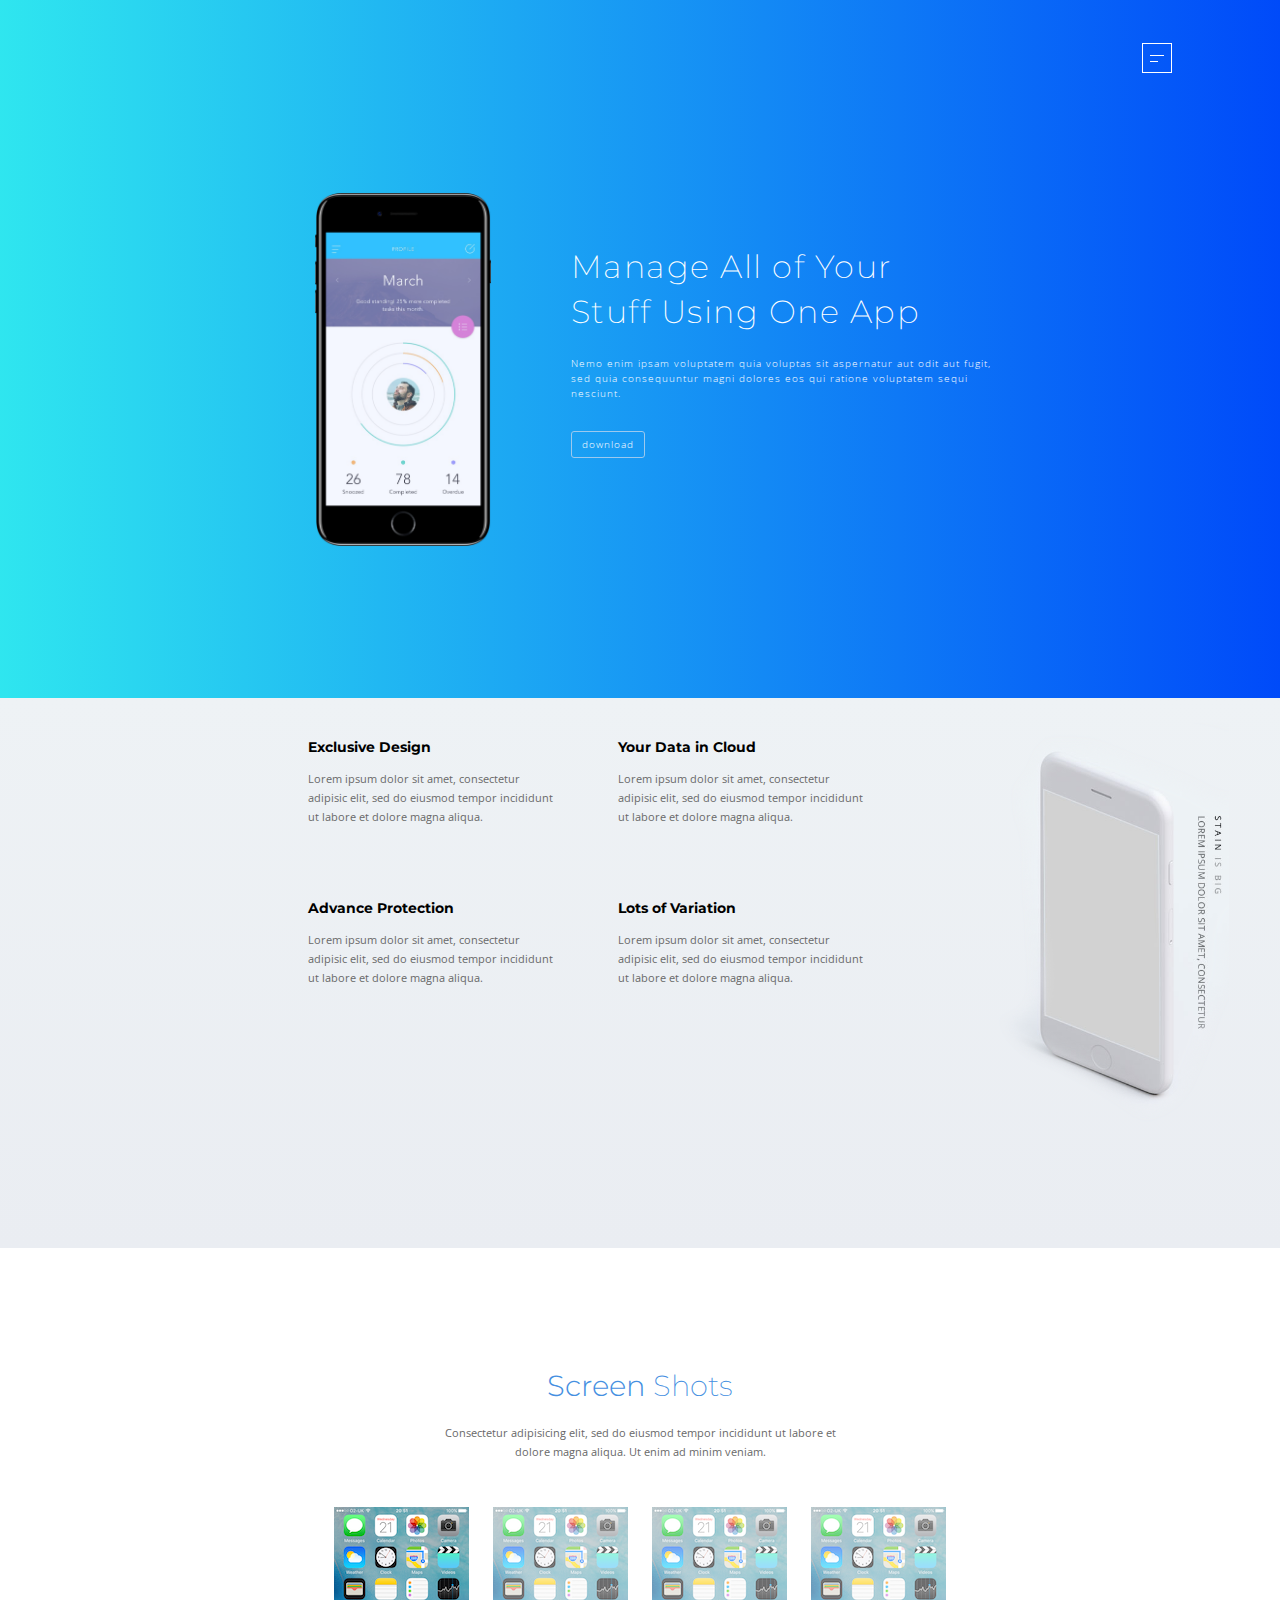
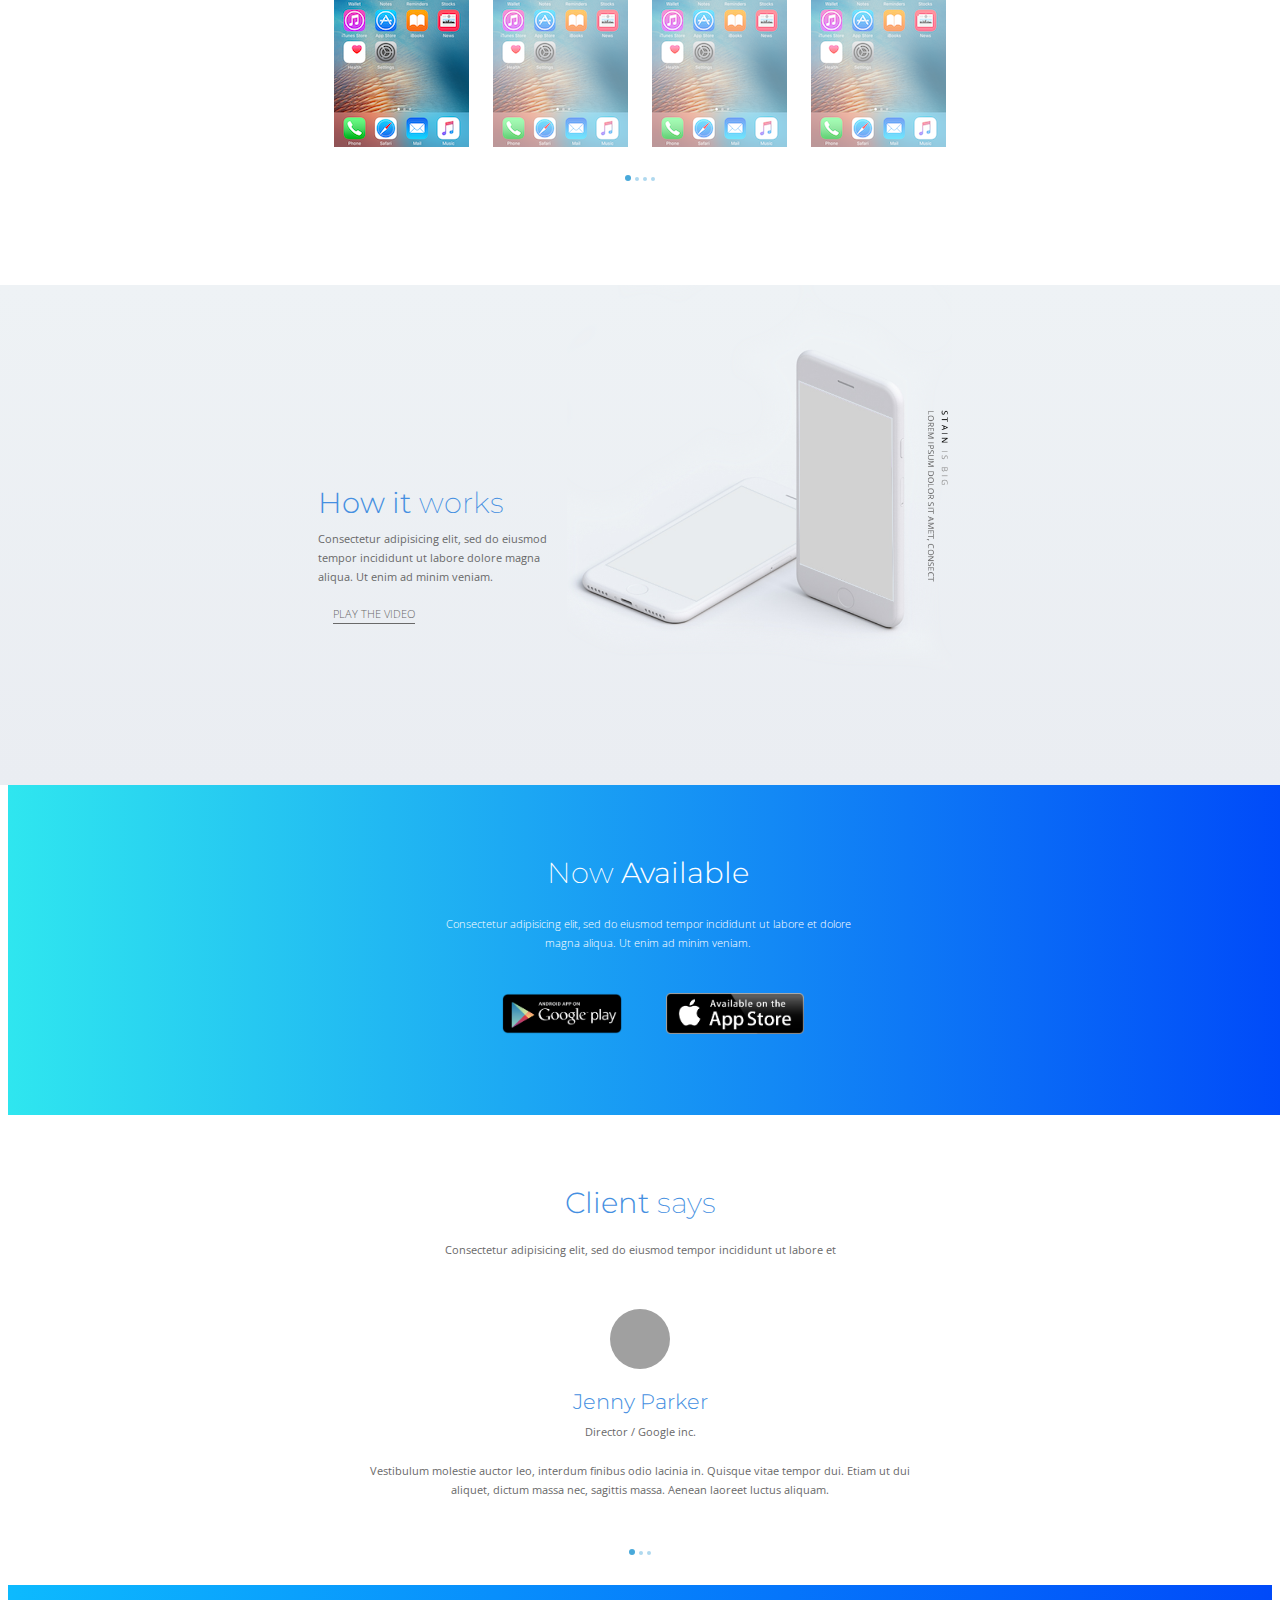
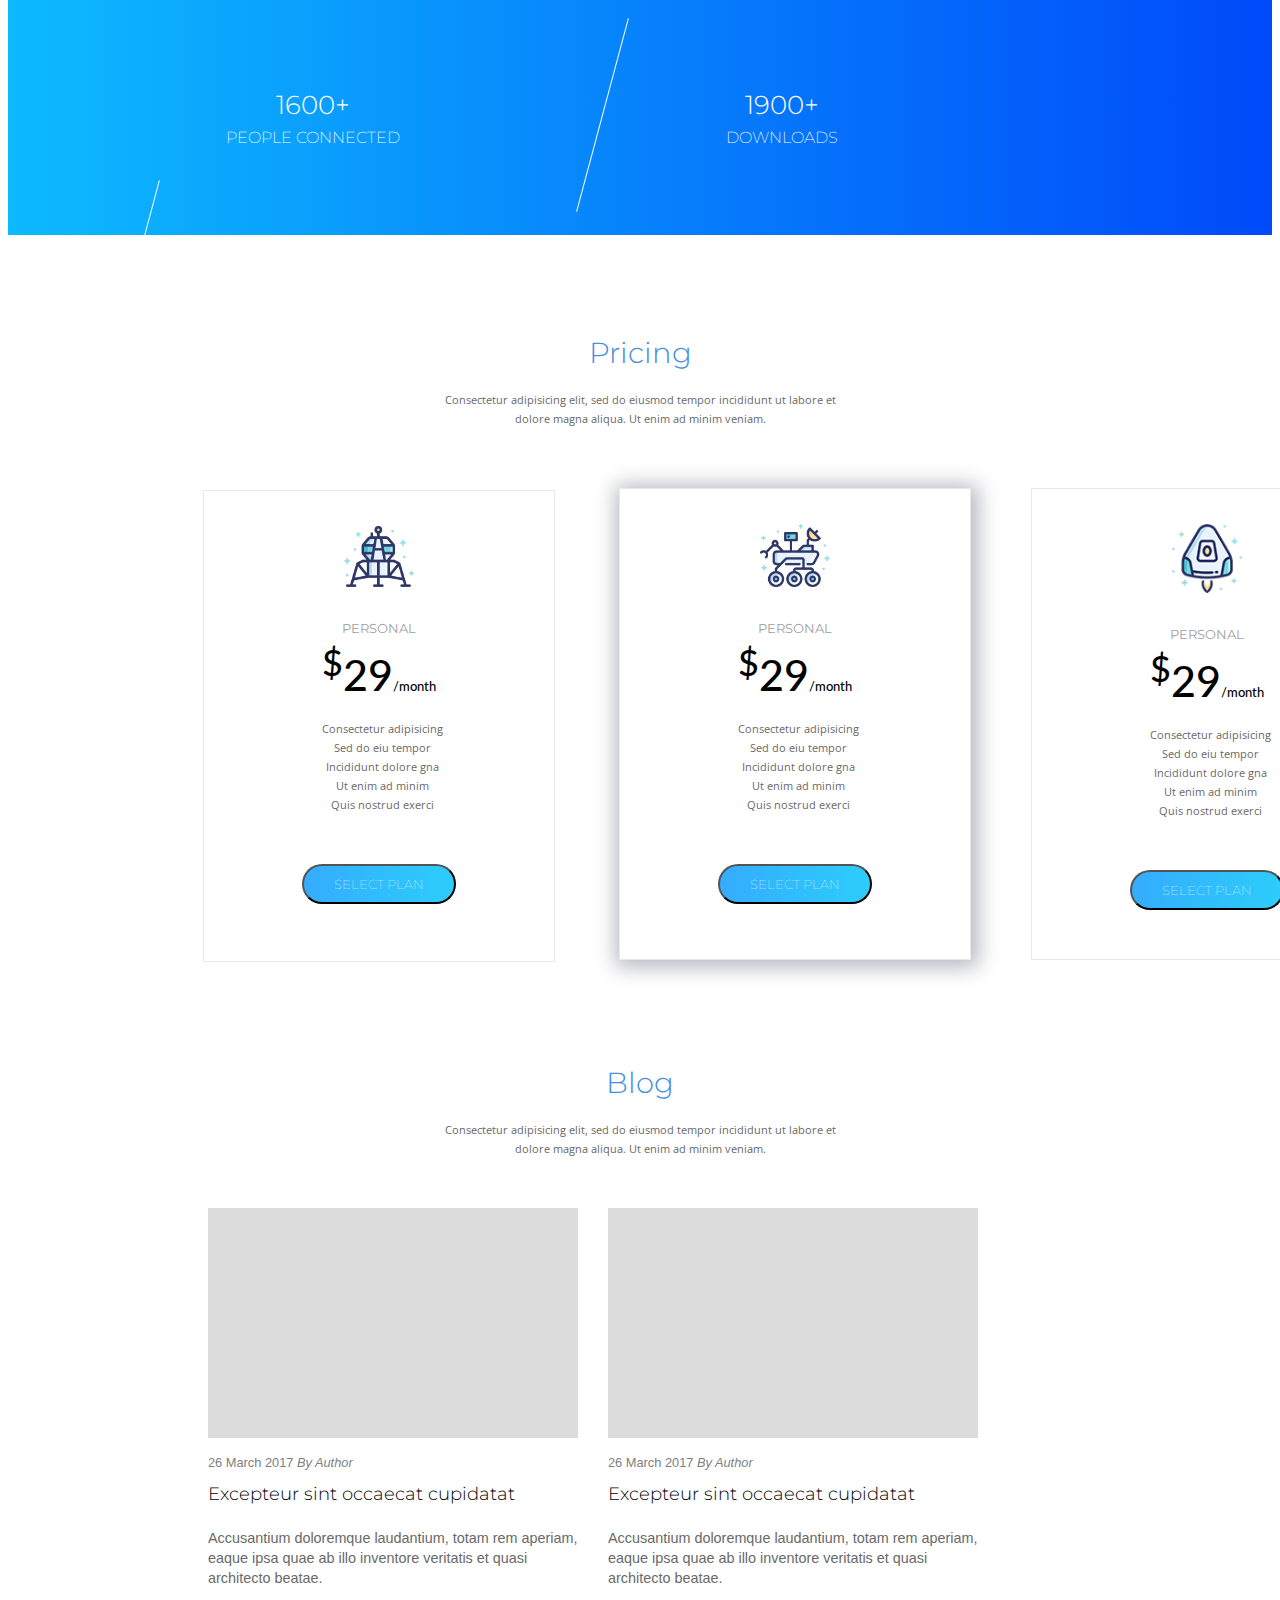
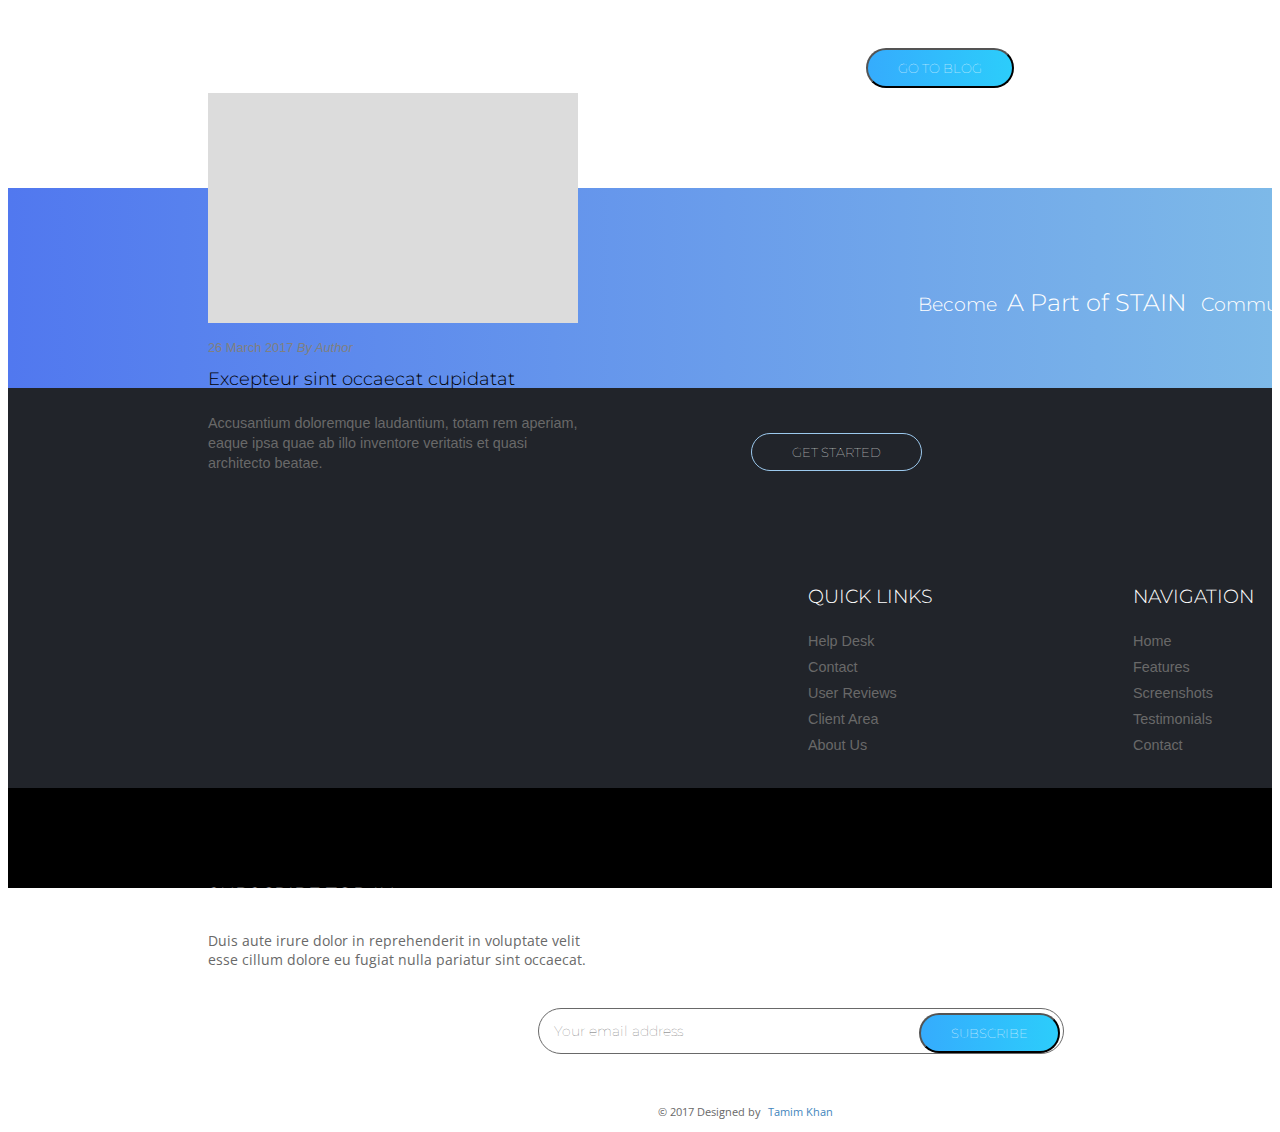
<file: index.html>
<!DOCTYPE html>
<html lang="en">

<head>
    <meta charset="UTF-8">
    <meta name="viewport" content="width=device-width, initial-scale=1.0">
    <meta http-equiv="X-UA-Compatible" content="ie=edge">

    <title>Homepage</title>

    <link href="https://fonts.googleapis.com/css?family=Montserrat:100,200,300,400,700,800,900" rel="stylesheet">
    <link href="https://fonts.googleapis.com/css?family=Open+Sans:100, 200,300,400,700,800,900" rel="stylesheet">
    <link href="https://fonts.googleapis.com/css?family=Lato:200, 300, 400, 500" rel="stylesheet">
    <link rel="stylesheet" href="https://use.fontawesome.com/releases/v5.4.2/css/all.css" integrity="sha384-/rXc/GQVaYpyDdyxK+ecHPVYJSN9bmVFBvjA/9eOB+pb3F2w2N6fc5qB9Ew5yIns"
        crossorigin="anonymous">
    <link href="assets/styles/style.css" rel="stylesheet" media="all" type="text/css">
</head>

<body>
    <header>
        <nav>
            <div class="hamburger">
                <span class="line1"></span>
                <span class="line2"></span>
            </div>
            <i class="fas fa-search"></i>
        </nav>

        <section class="container">
            <img src="assets/img/iphone_mockup.png" class="premier_mockup">
            <div class="text_presentation">
                <h1>Manage All of Your<br>Stuff Using One App</h1>
                <h3>Nemo enim ipsam voluptatem quia voluptas sit aspernatur aut odit aut fugit,
                    sed quia consequuntur magni dolores eos qui ratione voluptatem sequi nesciunt.
                </h3>
                <button><i class="fas fa-arrow-down"></i>&#9;download</button>
            </div>
        </section>

        <span class="icons">
            <i class="fab fa-google-plus-g"></i>
            <i class="fab fa-youtube"></i>
            <i class="fab fa-twitter" style="color:#00a8ff"></i>
            <i class="fab fa-facebook-f"></i>
        </span>
    </header>

    <section class="background">

        <img src="assets/img/iphone-detoure.png">
        <div class="container_bloc">
            <div class="container1">
                <h2>Your Data in Cloud</h2>
                <p>Lorem ipsum dolor sit amet, consectetur adipisic elit,
                    sed do eiusmod tempor incididunt ut labore et dolore magna aliqua.</p>
            </div>
            <div class="container2">
                <h2>Exclusive Design</h2>
                <p>Lorem ipsum dolor sit amet, consectetur adipisic elit,
                    sed do eiusmod tempor incididunt ut labore et dolore magna aliqua.</p>
            </div>
            <div class="container3">
                <h2>Lots of Variation</h2>
                <p>Lorem ipsum dolor sit amet, consectetur adipisic elit,
                    sed do eiusmod tempor incididunt ut labore et dolore magna aliqua.</p>
            </div>
            <div class="container4">
                <h2>Advance Protection</h2>
                <p>Lorem ipsum dolor sit amet, consectetur adipisic elit,
                    sed do eiusmod tempor incididunt ut labore et dolore magna aliqua.</p>
            </div>
        </div>

    </section>

    <section class="screenshot">
        <h2>
            <b>Screen</b> Shots
        </h2>
        <p>Consectetur adipisicing elit, sed do eiusmod tempor
            incididunt ut labore et dolore magna aliqua. Ut enim ad minim veniam.
        </p>
        <figure>
            <img src="assets/img/screenshot.png">
            <img src="assets/img/screenshot.png" class="image_inactive">
            <img src="assets/img/screenshot.png" class="image_inactive">
            <img src="assets/img/screenshot.png" class="image_inactive">
        </figure>
        <span class="bullet_points">
            <div class="point"></div>
            <div></div>
            <div></div>
            <div></div>
        </span>
    </section>

    <section class="howitworks">
        </figure><img src="assets/img/iphone_mockup3.png">
        <h2>
            <b>How it</b> works
        </h2>
        <p>Consectetur adipisicing elit, sed do eiusmod tempor incididunt ut labore
            dolore magna aliqua. Ut enim ad minim veniam.</p>
        <i class="far fa-play-circle"></i>
        <h4 class="underline">play the video</h4>
    </section>

    <section class="nowavailable">
        <h2>
            Now <b>Available</b>
        </h2>
        <p>Consectetur adipisicing elit, sed do eiusmod tempor
            incididunt ut labore et dolore magna aliqua. Ut enim ad minim veniam.
        </p>
        <figure>
            <img src="assets/img/googleplay.png">
            <img src="assets/img/apple_store.png" class="apple_store">
        </figure>
    </section>

    <section class="clientsays">
        <h2>
            <b>Client</b> says
        </h2>
        <p>
            Consectetur adipisicing elit, sed do eiusmod tempor incididunt ut labore et
        </p>
        <div class="rond"></div>
        <h3 class="jenny">
            <b>Jenny Parker</b>
        </h3>
        <p class="status">
            Director / Google inc.
        </p>
        <p>
            Vestibulum molestie auctor leo, interdum finibus odio lacinia in.
            Quisque vitae tempor dui. Etiam ut dui <br> aliquet, dictum massa nec,
            sagittis massa. Aenean laoreet luctus aliquam.
        </p>
        <span class="bullet_points">
            <div class="point"></div>
            <div></div>
            <div></div>
        </span>
    </section>

    <section class="performances" id="separator">
        <div class="people">
            <i class="far fa-user"></i>
            <h3>1600+</h3><br>
            <h3 class="texte">PEOPLE CONNECTED</h3>
        </div>

        <div class="download">
            <i class="fas fa-cloud-download-alt"></i>
            <h3>1900+</h3><br>
            <h3 class="texte">DOWNLOADS</h3>
        </div>

        <div class="development">
            <i class="far fa-clock"></i>
            <h3>500+</h3><br>
            <h3 class="texte">DEVELOPMENT HOURS</h3>
        </div>
    </section>

    <section class="pricing">
        <h2>
            <b>Pricing</b>
        </h2>
        <p>
            Consectetur adipisicing elit, sed do eiusmod tempor incididunt ut labore et<br>
            dolore magna aliqua. Ut enim ad minim veniam.
        </p>
        <section class="fiches">

            <div class="fiche1">
                <img src="assets/img/satellite.png">
                <h3>PERSONAL</h3>
                <h1><sup>$</sup>29<h1 class="month">/month</h1>
                </h1>
                <p><i class="fas fa-check"></i>Consectetur adipisicing<br>
                    <i class="fas fa-check"></i>Sed do eiu tempor<br>
                    <i class="fas fa-check"></i>Incididunt dolore gna<br>
                    <i class="fas fa-check"></i>Ut enim ad minim<br>
                    <i class="fas fa-check"></i>Quis nostrud exerci<br>
                </p>
                <button class="bouton">SELECT PLAN</button>
            </div>

            <div class="fiche2">
                <img src="assets/img/machine.png">
                <h3>PERSONAL</h3>
                <h1><sup>$</sup>29<h1 class="month">/month</h1>
                </h1>
                <p><i class="fas fa-check"></i>Consectetur adipisicing<br>
                    <i class="fas fa-check"></i>Sed do eiu tempor<br>
                    <i class="fas fa-check"></i>Incididunt dolore gna<br>
                    <i class="fas fa-check"></i>Ut enim ad minim<br>
                    <i class="fas fa-check"></i>Quis nostrud exerci<br>
                </p>
                <button class="bouton">SELECT PLAN</button>
            </div>

            <div class="fiche3">
                <img src="assets/img/fusee.png">
                <h3>PERSONAL</h3>
                <h1><sup>$</sup>29<h1 class="month">/month</h1>
                </h1>
                <p><i class="fas fa-check"></i>Consectetur adipisicing<br>
                    <i class="fas fa-check"></i>Sed do eiu tempor<br>
                    <i class="fas fa-check"></i>Incididunt dolore gna<br>
                    <i class="fas fa-check"></i>Ut enim ad minim<br>
                    <i class="fas fa-check"></i>Quis nostrud exerci<br>
                </p>
                <button class="bouton">SELECT PLAN</button>
            </div>
        </section>
    </section>
    <section class="blog">
        <h2>
            <b>Blog</b>
        </h2>
        <p class="paragraphe">
            Consectetur adipisicing elit, sed do eiusmod tempor incididunt ut labore et<br>
            dolore magna aliqua. Ut enim ad minim veniam.
        </p>
        <span class="container5">

            <div class="textes_blog">
                <div class="blocs"></div>
                <h3>26 March 2017 <i>By Author</i></h3>
                <h1>Excepteur sint occaecat cupidatat</h1>
                <p>Accusantium doloremque laudantium, totam rem aperiam,
                    eaque ipsa quae ab illo inventore veritatis et quasi architecto beatae.
                </p>
            </div>
            <div class="textes_blog">
                <div class="blocs"></div>
                <h3>26 March 2017 <i>By Author</i></h3>
                <h1>Excepteur sint occaecat cupidatat</h1>
                <p>Accusantium doloremque laudantium, totam rem aperiam,
                    eaque ipsa quae ab illo inventore veritatis et quasi architecto beatae.
                </p>
            </div>
            <div class="textes_blog">
                <div class="blocs"></div>
                <h3>26 March 2017 <i>By Author</i></h3>
                <h1>Excepteur sint occaecat cupidatat</h1>
                <p>Accusantium doloremque laudantium, totam rem aperiam,
                    eaque ipsa quae ab illo inventore veritatis et quasi architecto beatae.
                </p>
            </div>
        </span>
        <button class="bouton">GO TO BLOG</button>
    </section>

    <section class="getstarted">
        <h1>Become <h1 class="bigger">A Part of STAIN</h1>
            <h1>Community Today</h1>
            <button class="bouton_">GET STARTED</button>
    </section>

    <footer>
        <div class="links">
            <h1>QUICK LINKS</h1>
            <ul>
                <li>Help Desk</li>
                <li>Contact</li>
                <li>User Reviews</li>
                <li>Client Area</li>
                <li>About Us</li>
            </ul>
        </div>
        <div class="navigation">
            <h1>NAVIGATION</h1>
            <ul>
                <li>Home</li>
                <li>Features</li>
                <li>Screenshots</li>
                <li>Testimonials</li>
                <li>Contact</li>
            </ul>
        </div>
        <div class="subscribe">
            <h1>SUBSCRIBE TODAY</h1>
            <P>Duis aute irure dolor in reprehenderit in voluptate
                velit esse cillum dolore eu fugiat nulla pariatur sint occaecat.</P>
        </div>
        <div class="email">
            Your email address
        </div>
        <button class="sub">SUBSCRIBE</button>
    </footer>

    <section class="footer">
        <p>© 2017 Designed by <p class="name">Tamim Khan</p>
    </section>

</body>

</html>
</file>
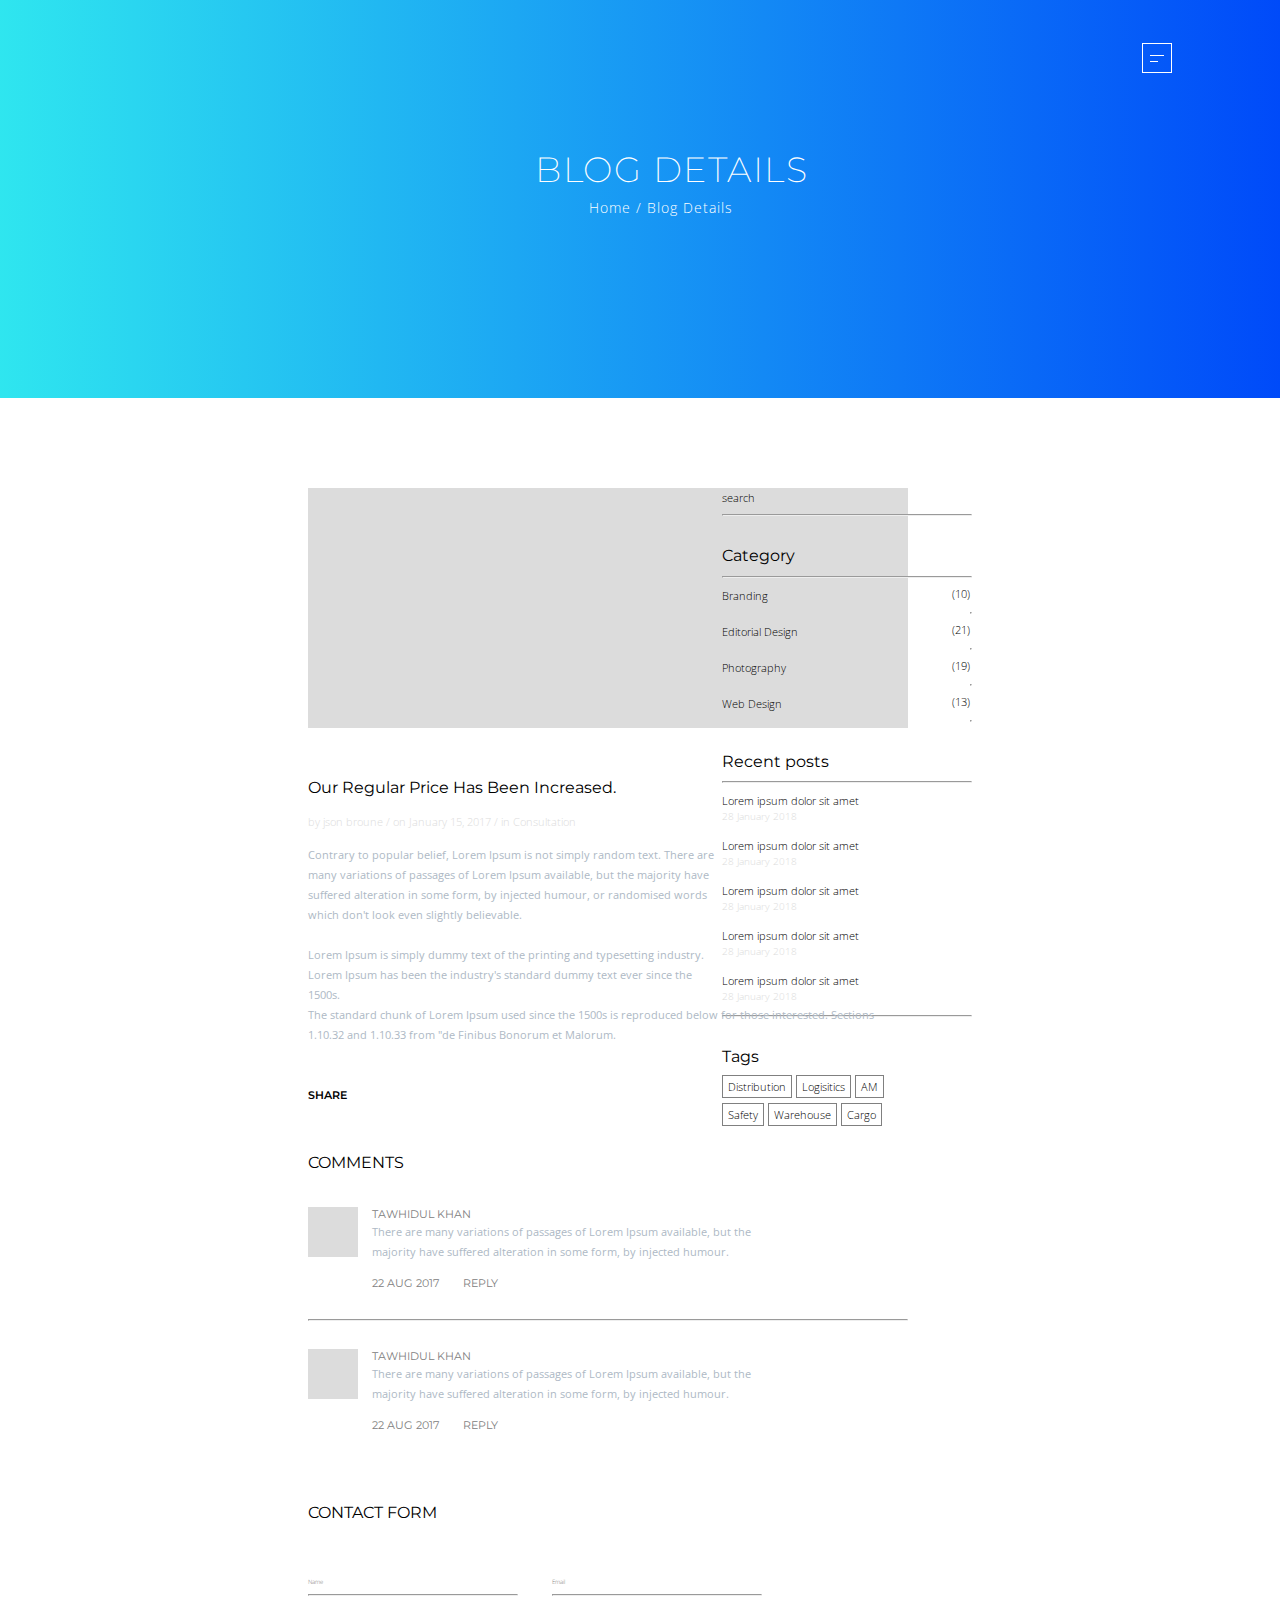
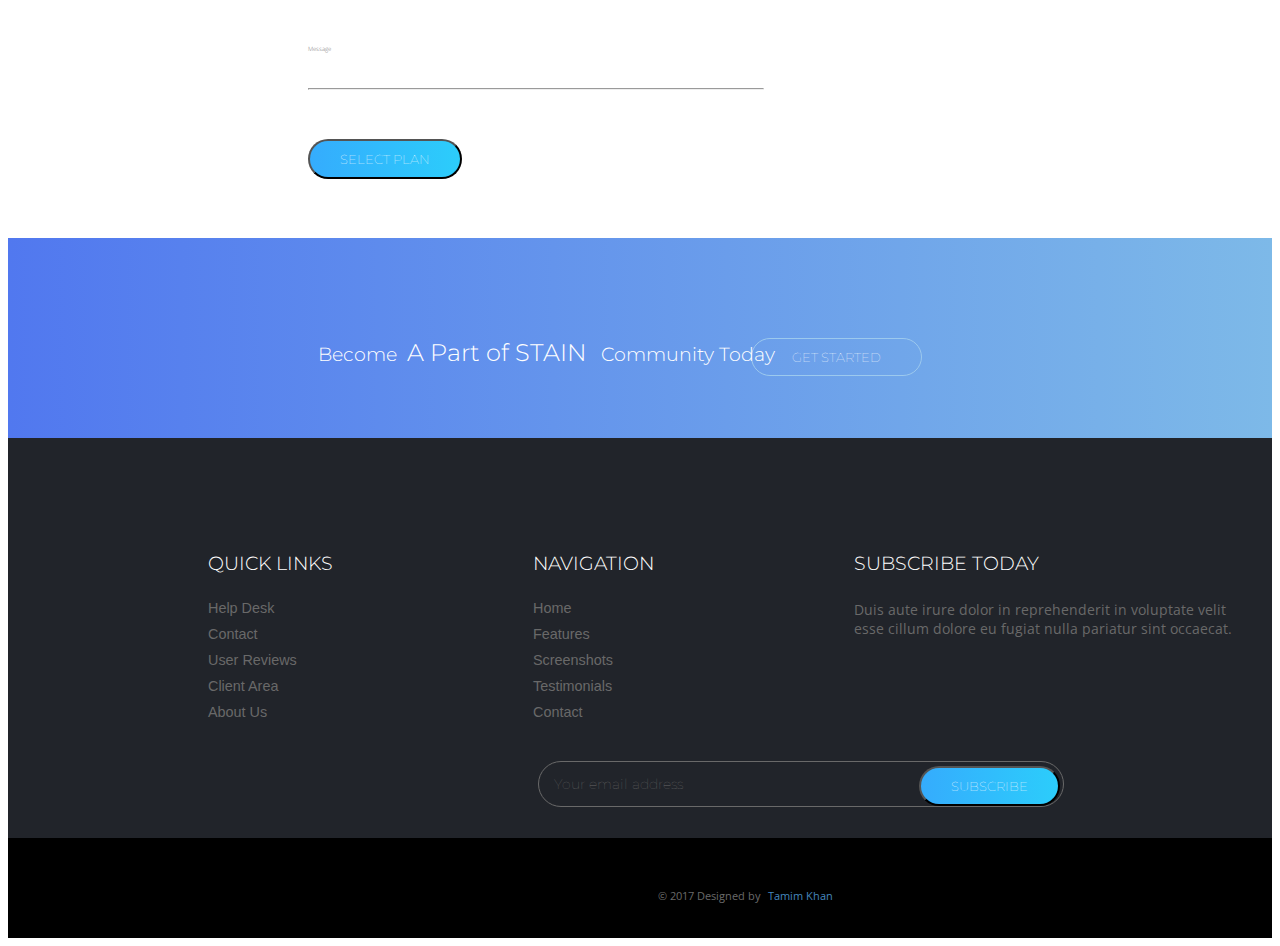
<file: blog.html>
<!DOCTYPE html>
<html lang="en">

<head>
    <meta charset="UTF-8">
    <meta name="viewport" content="width=device-width, initial-scale=1.0">
    <meta http-equiv="X-UA-Compatible" content="ie=edge">

    <title>Blog Details</title>

    <link href="https://fonts.googleapis.com/css?family=Montserrat:100,200,300,400,700,800,900" rel="stylesheet">
    <link href="https://fonts.googleapis.com/css?family=Open+Sans:100, 200,300,400,700,800,900" rel="stylesheet">
    <link href="https://fonts.googleapis.com/css?family=Lato:200, 300, 400, 500" rel="stylesheet">
    <link rel="stylesheet" href="https://use.fontawesome.com/releases/v5.4.2/css/all.css"
        integrity="sha384-/rXc/GQVaYpyDdyxK+ecHPVYJSN9bmVFBvjA/9eOB+pb3F2w2N6fc5qB9Ew5yIns" crossorigin="anonymous">
    <link href="assets/styles/style.css" rel="stylesheet" media="all" type="text/css">
</head>

<body>
    <header class="header_faq">
        <nav>
            <div class="hamburger">
                <span class="line1"></span>
                <span class="line2"></span>
            </div>
            <i class="fas fa-search"></i>
        </nav>

        <section class="container">

            <div class="text_presentation_faq">
                <h1 class=h1_blog>BLOG DETAILS</h1>
                <h3>Home / Blog Details</h3>
            </div>
        </section>

        <span class="icons">
            <i class="fab fa-google-plus-g"></i>
            <i class="fab fa-youtube"></i>
            <i class="fab fa-twitter" style="color:#00a8ff"></i>
            <i class="fab fa-facebook-f"></i>
        </span>
    </header>
    <!-- ================================================================================================================== -->
    <aside>
        <navbar class="nav">
            <h3 class="search_h3">search</h3>
            <i class="fas fa-search" id="faq_loupe"></i>
            <hr>

            <h1>Category</h1>
            <hr>

            <h3>Branding</h3>
            <h3 class="h3_inline">(10)</h3>
            <hr>
            <h3>Editorial Design</h3>
            <h3 class="h3_inline">(21)</h3>
            <hr>
            <h3>Photography</h3>
            <h3 class="h3_inline">(19)</h3>
            <hr>
            <h3>Web Design</h3>
            <h3 class="h3_inline">(13)</h3>
            <hr>

            <h1>Recent posts</h1>
            <hr>

            <h3>Lorem ipsum dolor sit amet</h3>
            <h4>28 January 2018</h4>
            <h3>Lorem ipsum dolor sit amet</h3>
            <h4>28 January 2018</h4>
            <h3>Lorem ipsum dolor sit amet</h3>
            <h4>28 January 2018</h4>
            <h3>Lorem ipsum dolor sit amet</h3>
            <h4>28 January 2018</h4>
            <h3>Lorem ipsum dolor sit amet</h3>
            <h4>28 January 2018</h4>
            <hr>

            <h1>Tags</h1>
            <div>
                <h3 class="h3_cadre">Distribution</h3>
            </div>
            <div>
                <h3 class="h3_cadre">Logisitics</h3>
            </div>
            <div>
                <h3 class="h3_cadre">AM</h3>
            </div><br>
            <div>
                <h3 class="h3_cadre">Safety</h3>
            </div>
            <div>
                <h3 class="h3_cadre">Warehouse</h3>
            </div>
            <div>
                <h3 class="h3_cadre">Cargo</h3>
            </div>
        </navbar>
    </aside>
    <!-- ================================================================================================================== -->
    <div class="main_blog">
        <div class="bloc_photo"></div>

        <h1>Our Regular Price Has Been Increased.</h1>
        <h3>by json broune / on January 15, 2017 / in Consultation</h3>
        <p>Contrary to popular belief, Lorem Ipsum is not simply random text.
            There are many variations of passages of Lorem Ipsum available,
            but the majority have suffered alteration in some form, by injected humour,
            or randomised words which don't look even slightly believable.<br><br>

            Lorem Ipsum is simply dummy text of the printing and typesetting industry.
            Lorem Ipsum has been the industry's standard dummy text ever since the 1500s.<br>
            The standard chunk of Lorem Ipsum used since the 1500s is reproduced below for those interested.
            Sections 1.10.32 and 1.10.33 from "de Finibus Bonorum et Malorum.</p>
        <div class=container_reseaux>
            <h1 class="share">SHARE</h1>
            <span class="icons_blog">
                <i class="fab fa-facebook-f"></i>
                <i class="fab fa-google-plus-g"></i>
                <i class="fab fa-youtube"></i>
                <i class="fab fa-twitter" style="color:grey"></i>
                <i class="fab fa-pinterest"></i>
                <i class="fab fa-instagram"></i>
            </span>
        </div>
        <h1>COMMENTS</h1>
        <div class=petite_photo></div>
        <div class="comments">
            <h3>tawhidul khan</h3>
            <p>There are many variations of passages of Lorem Ipsum available,
                but the majority have suffered alteration in some form, by injected humour.</p>
            <h3>22 Aug 2017</h3>
            <i class="fas fa-reply" style="color:gray"></i>
            <h3> reply</h3>
        </div>
        <hr>
        <div class=petite_photo></div>
        <div class="comments">
            <h3>tawhidul khan</h3>
            <p>There are many variations of passages of Lorem Ipsum available,
                but the majority have suffered alteration in some form, by injected humour.</p>
            <h3>22 Aug 2017</h3>
            <i class="fas fa-reply" style="color:gray"></i>
            <h3> reply</h3>
        </div>
        <h1>CONTACT FORM</h1>
        <div class="ligne">
            <H4 class="champs">Name</H4>
            <hr>
        </div>
        <div class="ligne">
            <h4 class="champs">Email</h4>
            <hr>
        </div>
        <div class="ligne" style="width: 76%">
            <h4 class="champs">Message</h4>
            <br>
            <br>
            <hr>
            <!--Pourquoi est ce quelles sont en mode 3D??? elles changent de couleur suivant l'endroit ou elles sont wtf-->
        </div>
        <button class="bouton_blog">SELECT PLAN</button>

    </div>
    <!-- ================================================================================================================== -->
    <section class="getstarted">
        <h1>Become <h1 class="bigger">A Part of STAIN</h1>
            <h1>Community Today</h1>
            <button class="bouton_">GET STARTED</button>
    </section>

    <footer>
        <div class="links">
            <h1>QUICK LINKS</h1>
            <ul>
                <li>Help Desk</li>
                <li>Contact</li>
                <li>User Reviews</li>
                <li>Client Area</li>
                <li>About Us</li>
            </ul>
        </div>
        <div class="navigation">
            <h1>NAVIGATION</h1>
            <ul>
                <li>Home</li>
                <li>Features</li>
                <li>Screenshots</li>
                <li>Testimonials</li>
                <li>Contact</li>
            </ul>
        </div>
        <div class="subscribe">
            <h1>SUBSCRIBE TODAY</h1>
            <P>Duis aute irure dolor in reprehenderit in voluptate
                velit esse cillum dolore eu fugiat nulla pariatur sint occaecat.</P>
        </div>
        <div class="email">
            Your email address
        </div>
        <button class="sub">SUBSCRIBE</button>

    </footer>

    <section class="footer">
        <p>© 2017 Designed by <p class="name">Tamim Khan</p>
    </section>


</body>

</html>
</file>
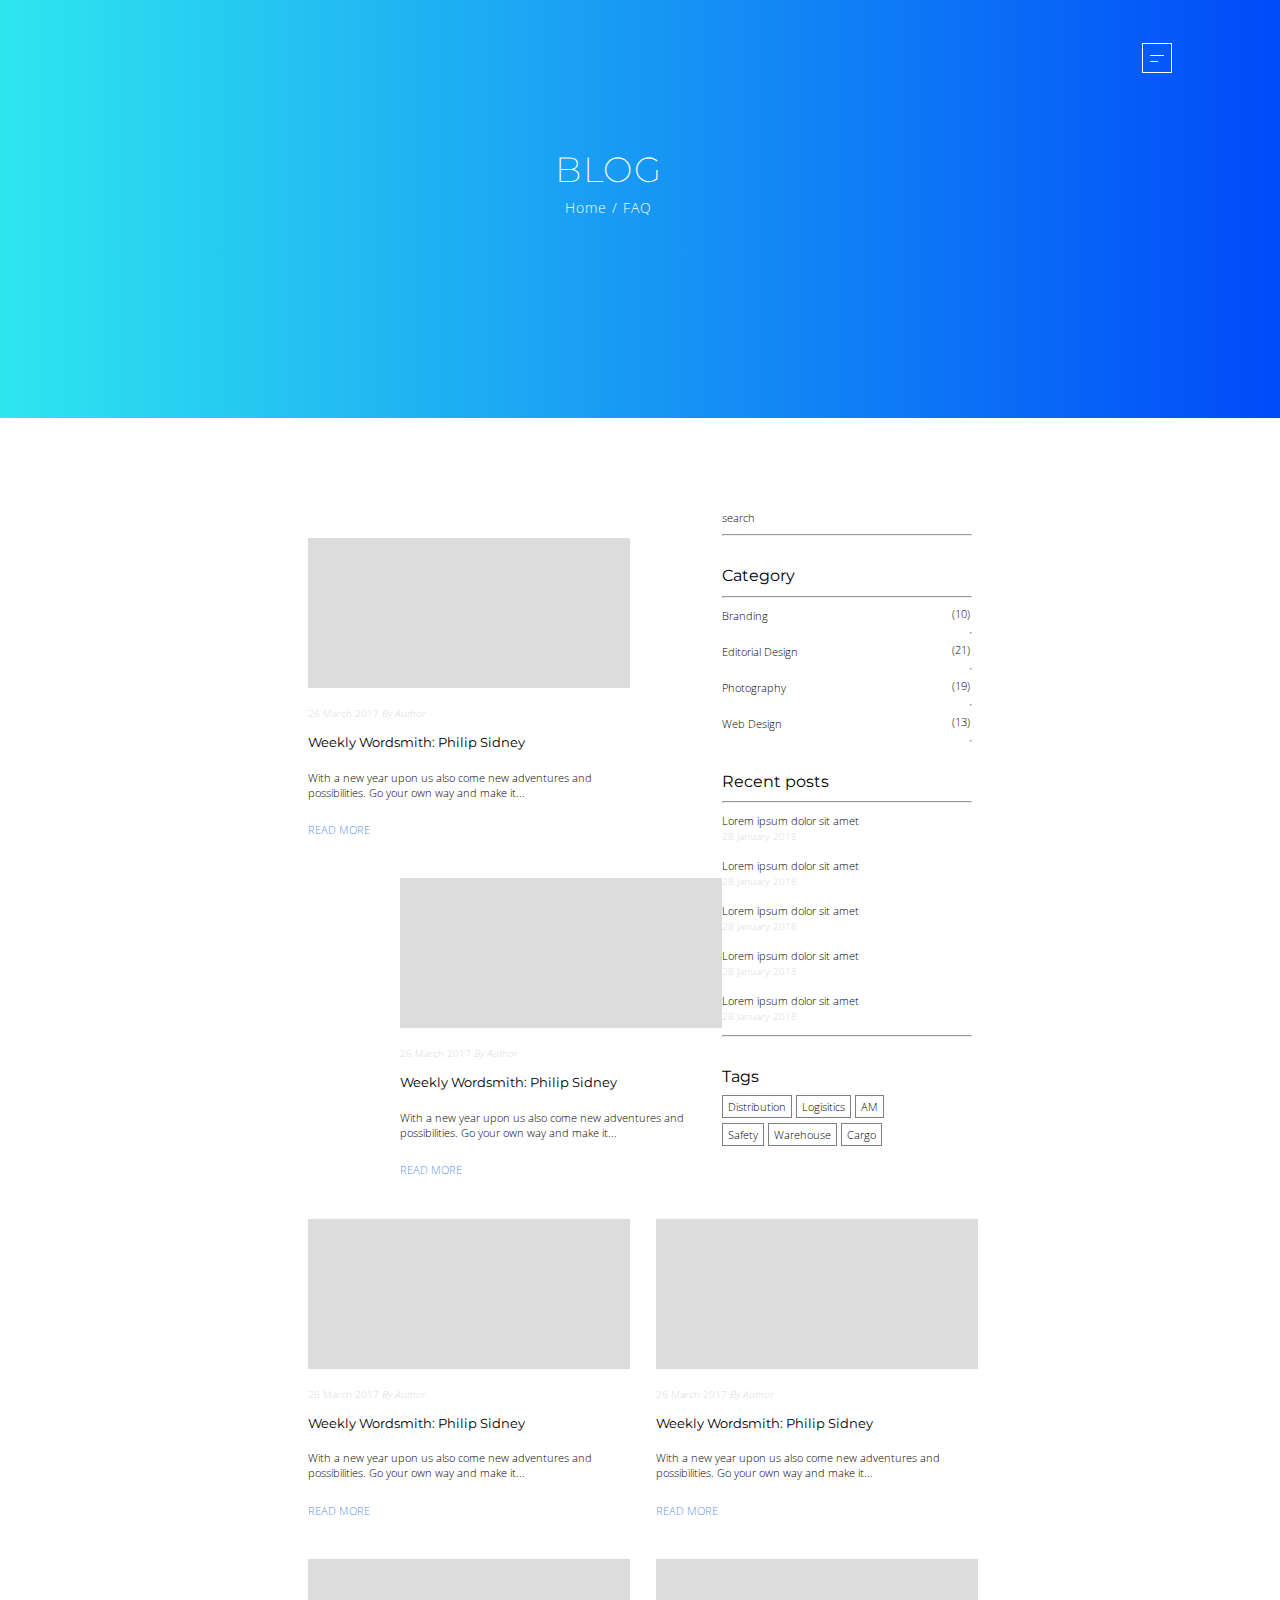
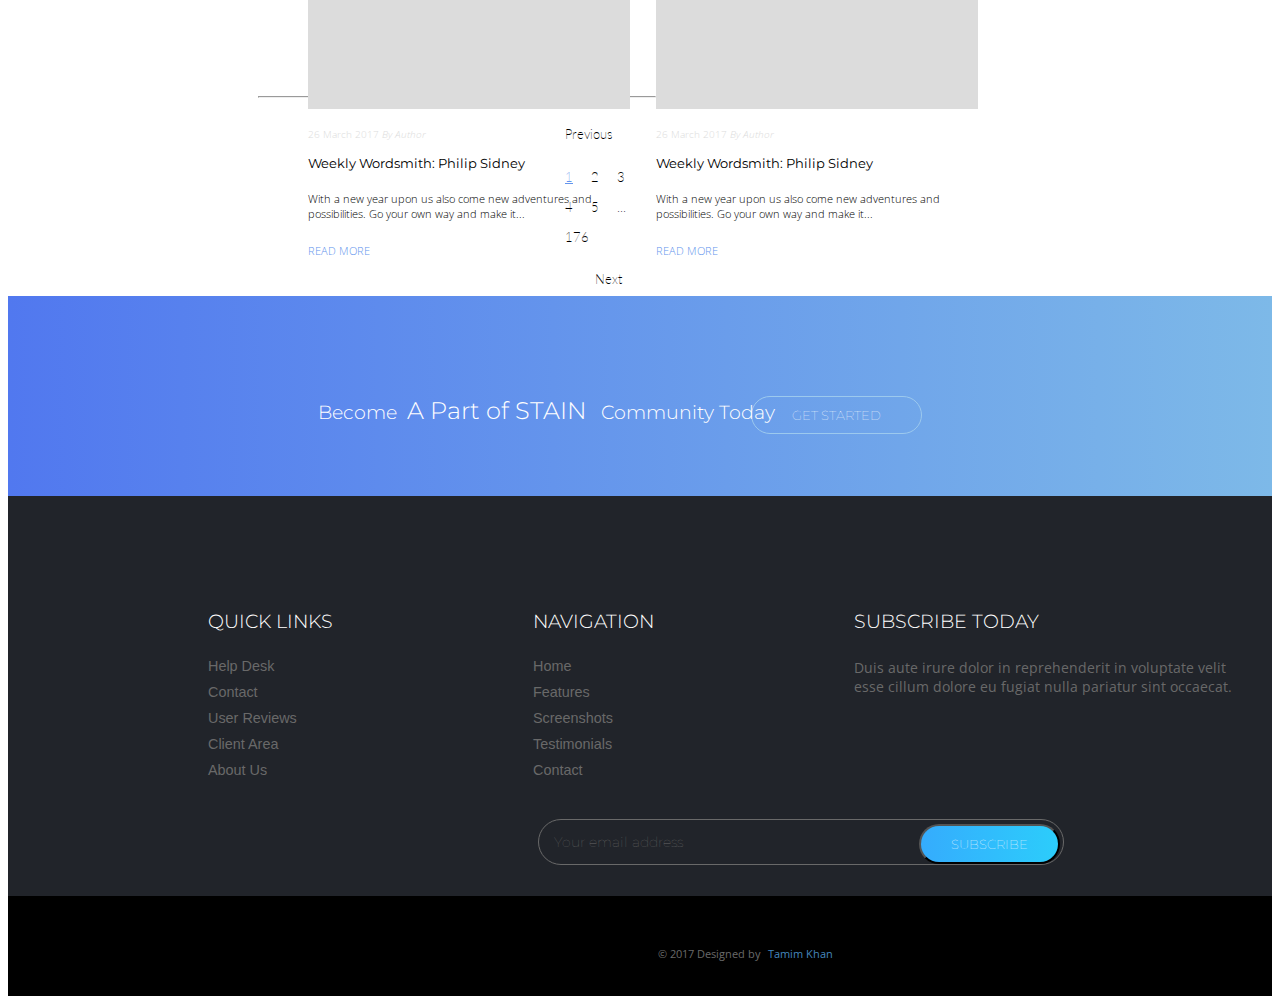
<file: blog_main.html>
<!DOCTYPE html>
<html lang="en">

<head>
    <meta charset="UTF-8">
    <meta name="viewport" content="width=device-width, initial-scale=1.0">
    <meta http-equiv="X-UA-Compatible" content="ie=edge">

    <title>Blog</title>

    <link href="https://fonts.googleapis.com/css?family=Montserrat:100,200,300,400,700,800,900" rel="stylesheet">
    <link href="https://fonts.googleapis.com/css?family=Open+Sans:100, 200,300,400,700,800,900" rel="stylesheet">
    <link href="https://fonts.googleapis.com/css?family=Lato:200, 300, 400, 500" rel="stylesheet">
    <link rel="stylesheet" href="https://use.fontawesome.com/releases/v5.4.2/css/all.css"
        integrity="sha384-/rXc/GQVaYpyDdyxK+ecHPVYJSN9bmVFBvjA/9eOB+pb3F2w2N6fc5qB9Ew5yIns" crossorigin="anonymous">
    <link href="assets/styles/style.css" rel="stylesheet" media="all" type="text/css">
</head>

<body>
    <header class="header_blog">
        <nav>
            <div class="hamburger">
                <span class="line1"></span>
                <span class="line2"></span>
            </div>
            <i class="fas fa-search"></i>
        </nav>

        <section class="container">

            <div class="text_presentation_blog">
                <h1>BLOG</h1>
                <h3>Home / FAQ</h3>
            </div>
        </section>

        <span class="icons">
            <i class="fab fa-google-plus-g"></i>
            <i class="fab fa-youtube"></i>
            <i class="fab fa-twitter" style="color:#00a8ff"></i>
            <i class="fab fa-facebook-f"></i>
        </span>
    </header>
    <!-- ================================================================================================================== -->
    <aside>
        <navbar class="nav">
            <h3 class="search_h3">search</h3>
            <i class="fas fa-search" id="faq_loupe"></i>
            <hr>

            <h1>Category</h1>
            <hr>

            <h3>Branding</h3>
            <h3 class="h3_inline">(10)</h3>
            <hr>
            <h3>Editorial Design</h3>
            <h3 class="h3_inline">(21)</h3>
            <hr>
            <h3>Photography</h3>
            <h3 class="h3_inline">(19)</h3>
            <hr>
            <h3>Web Design</h3>
            <h3 class="h3_inline">(13)</h3>
            <hr>

            <h1>Recent posts</h1>
            <hr>

            <h3>Lorem ipsum dolor sit amet</h3>
            <h4>28 January 2018</h4>
            <h3>Lorem ipsum dolor sit amet</h3>
            <h4>28 January 2018</h4>
            <h3>Lorem ipsum dolor sit amet</h3>
            <h4>28 January 2018</h4>
            <h3>Lorem ipsum dolor sit amet</h3>
            <h4>28 January 2018</h4>
            <h3>Lorem ipsum dolor sit amet</h3>
            <h4>28 January 2018</h4>
            <hr>

            <h1>Tags</h1>
            <div>
                <h3 class="h3_cadre">Distribution</h3>
            </div>
            <div>
                <h3 class="h3_cadre">Logisitics</h3>
            </div>
            <div>
                <h3 class="h3_cadre">AM</h3>
            </div><br>
            <div>
                <h3 class="h3_cadre">Safety</h3>
            </div>
            <div>
                <h3 class="h3_cadre">Warehouse</h3>
            </div>
            <div>
                <h3 class="h3_cadre">Cargo</h3>
            </div>
        </navbar>
    </aside>
    <!-- ================================================================================================================== -->
    <div class="section_blog">
        <div class="article1">
            <div class="photo_blog"></div>
            <h4>26 March 2017 <i>By Author</i></h4>
            <h1>Weekly Wordsmith: Philip Sidney</h1>
            <h3>With a new year upon us also come new adventures and possibilities. Go your own way and make it...</h3>
            <h3 style="color: cornflowerblue; font-weight: 100">READ MORE</h3>
        </div>

        <div class="article2">
            <div class="photo_blog"></div>
            <h4>26 March 2017 <i>By Author</i></h4>
            <h1>Weekly Wordsmith: Philip Sidney</h1>
            <h3>With a new year upon us also come new adventures and possibilities. Go your own way and make it...</h3>
            <h3 style="color: cornflowerblue; font-weight: 100">READ MORE</h3>
        </div>

        <div class="article1">
            <div class="photo_blog"></div>
            <h4>26 March 2017 <i>By Author</i></h4>
            <h1>Weekly Wordsmith: Philip Sidney</h1>
            <h3>With a new year upon us also come new adventures and possibilities. Go your own way and make it...</h3>
            <h3 style="color: cornflowerblue; font-weight: 100">READ MORE</h3>
        </div>

        <div class="article2">
            <div class="photo_blog"></div>
            <h4>26 March 2017 <i>By Author</i></h4>
            <h1>Weekly Wordsmith: Philip Sidney</h1>
            <h3>With a new year upon us also come new adventures and possibilities. Go your own way and make it...</h3>
            <h3 style="color: cornflowerblue; font-weight: 100">READ MORE</h3>
        </div>

        <div class="article1">
            <div class="photo_blog"></div>
            <h4>26 March 2017 <i>By Author</i></h4>
            <h1>Weekly Wordsmith: Philip Sidney</h1>
            <h3>With a new year upon us also come new adventures and possibilities. Go your own way and make it...</h3>
            <h3 style="color: cornflowerblue; font-weight: 100">READ MORE</h3>
        </div>

        <div class="article2">
            <div class="photo_blog"></div>
            <h4>26 March 2017 <i>By Author</i></h4>
            <h1>Weekly Wordsmith: Philip Sidney</h1>
            <h3>With a new year upon us also come new adventures and possibilities. Go your own way and make it...</h3>
            <h3 style="color: cornflowerblue; font-weight: 100">READ MORE</h3>
        </div>
    </div>
    <div class="section_nextpage">
        <hr>
        <div class="choixpage">
            <i class="fas fa-chevron-left"></i>
            <h3 class="bouton_avant">Previous</h3>
            <div class="numero1">1</div>
            <div class="numero">2</div>
            <div class="numero">3</div>
            <div class="numero">4</div>
            <div class="numero">5</div>
            <div class="numero">...</div>
            <div class="numero">176</div>
            <h3 class="bouton_apres">Next</h3>
            <i class="fas fa-chevron-right"></i>
        </div>
        <hr>
    </div>
    <!-- ================================================================================================================== -->
    <section class="getstarted">
        <h1>Become <h1 class="bigger">A Part of STAIN</h1>
            <h1>Community Today</h1>
            <button class="bouton_">GET STARTED</button>
    </section>

    <footer>
        <div class="links">
            <h1>QUICK LINKS</h1>
            <ul>
                <li>Help Desk</li>
                <li>Contact</li>
                <li>User Reviews</li>
                <li>Client Area</li>
                <li>About Us</li>
            </ul>
        </div>
        <div class="navigation">
            <h1>NAVIGATION</h1>
            <ul>
                <li>Home</li>
                <li>Features</li>
                <li>Screenshots</li>
                <li>Testimonials</li>
                <li>Contact</li>
            </ul>
        </div>
        <div class="subscribe">
            <h1>SUBSCRIBE TODAY</h1>
            <P>Duis aute irure dolor in reprehenderit in voluptate
                velit esse cillum dolore eu fugiat nulla pariatur sint occaecat.</P>
        </div>
        <div class="email">
            Your email address
        </div>
        <button class="sub">SUBSCRIBE</button>

    </footer>

    <section class="footer">
        <p>© 2017 Designed by <p class="name">Tamim Khan</p>
    </section>


</body>

</html>
</file>
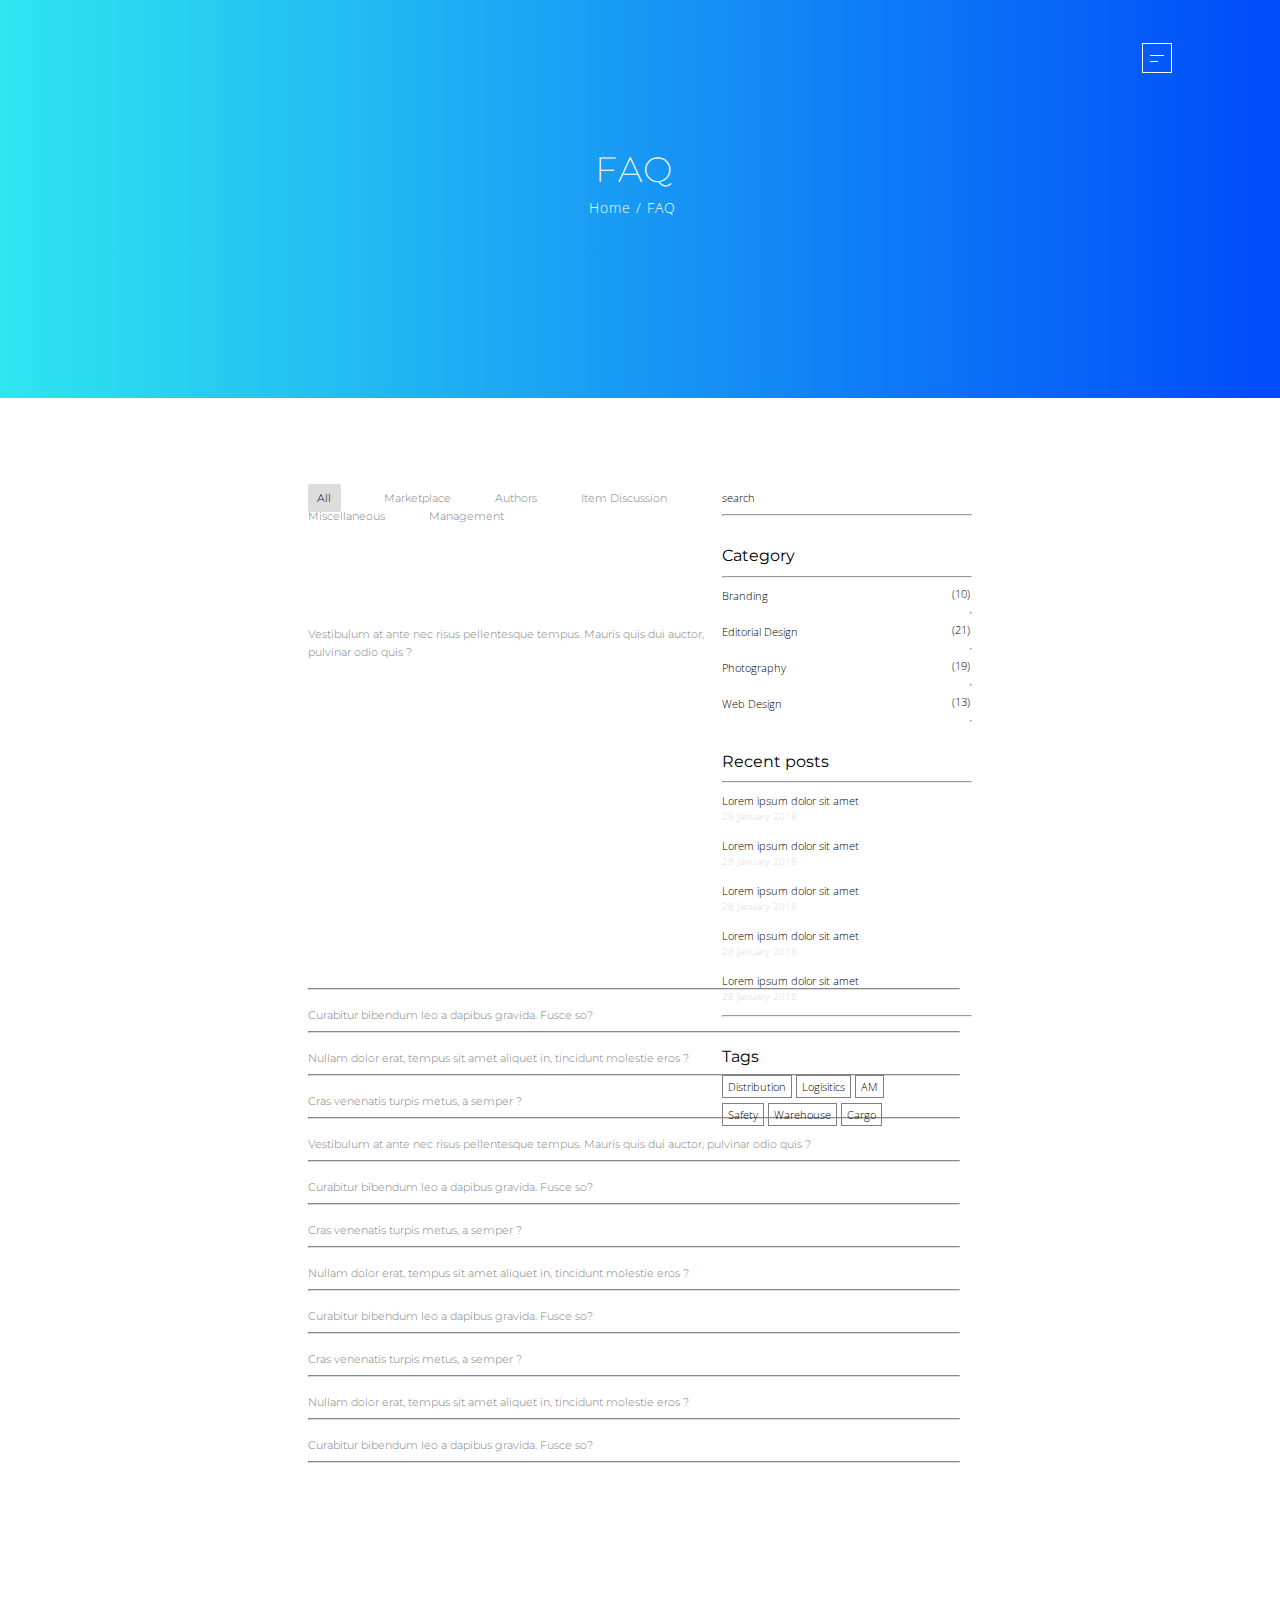
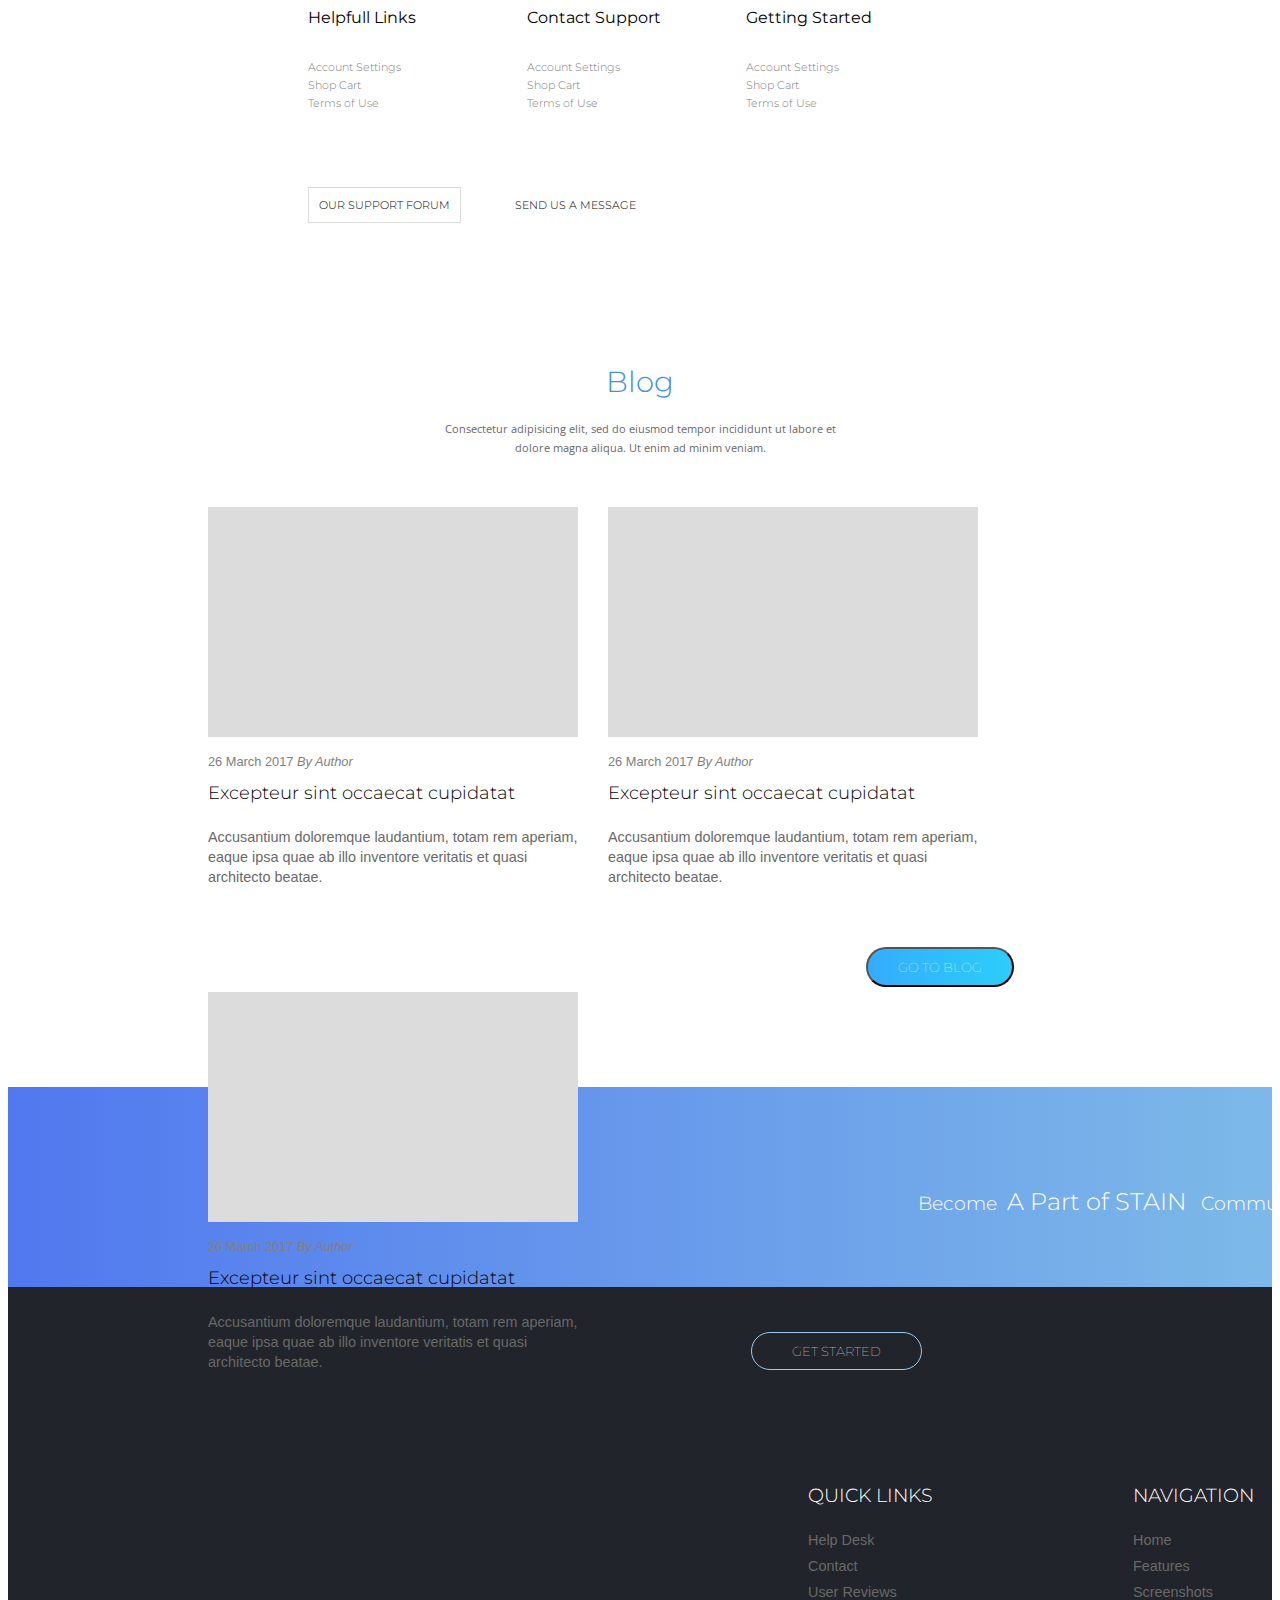
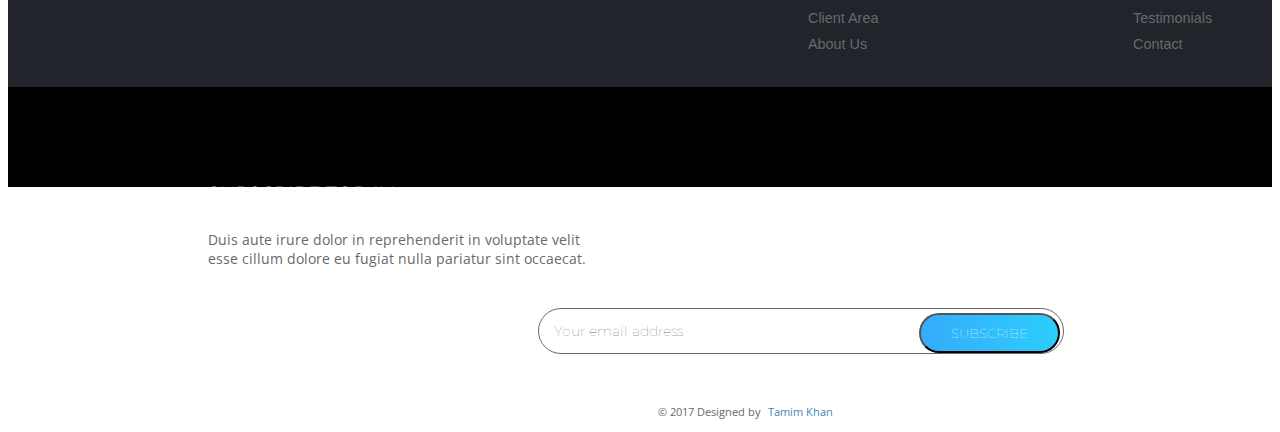
<file: faq.html>
<!DOCTYPE html>
<html lang="en">

<head>
    <meta charset="UTF-8">
    <meta name="viewport" content="width=device-width, initial-scale=1.0">
    <meta http-equiv="X-UA-Compatible" content="ie=edge">

    <title>FAQ</title>

    <link href="https://fonts.googleapis.com/css?family=Montserrat:100,200,300,400,700,800,900" rel="stylesheet">
    <link href="https://fonts.googleapis.com/css?family=Open+Sans:100, 200,300,400,700,800,900" rel="stylesheet">
    <link href="https://fonts.googleapis.com/css?family=Lato:200, 300, 400, 500" rel="stylesheet">
    <link rel="stylesheet" href="https://use.fontawesome.com/releases/v5.4.2/css/all.css"
        integrity="sha384-/rXc/GQVaYpyDdyxK+ecHPVYJSN9bmVFBvjA/9eOB+pb3F2w2N6fc5qB9Ew5yIns" crossorigin="anonymous">
    <link href="assets/styles/style.css" rel="stylesheet" media="all" type="text/css">
</head>

<body>
    <header class="header_faq">
        <nav>
            <div class="hamburger">
                <span class="line1"></span>
                <span class="line2"></span>
            </div>
            <i class="fas fa-search"></i>
        </nav>

        <section class="container">

            <div class="text_presentation_faq">
                <h1>FAQ</h1>
                <h3>Home / FAQ</h3>
            </div>
        </section>

        <span class="icons">
            <i class="fab fa-google-plus-g"></i>
            <i class="fab fa-youtube"></i>
            <i class="fab fa-twitter" style="color:#00a8ff"></i>
            <i class="fab fa-facebook-f"></i>
        </span>
    </header>
    <!-- ================================================================================================================== -->
    <aside>
        <navbar class="nav">
            <h3 class="search_h3">search</h3>
            <i class="fas fa-search" id="faq_loupe"></i>
            <hr>

            <h1>Category</h1>
            <hr>

            <h3>Branding</h3>
            <h3 class="h3_inline">(10)</h3>
            <hr>
            <h3>Editorial Design</h3>
            <h3 class="h3_inline">(21)</h3>
            <hr>
            <h3>Photography</h3>
            <h3 class="h3_inline">(19)</h3>
            <hr>
            <h3>Web Design</h3>
            <h3 class="h3_inline">(13)</h3>
            <hr>

            <h1>Recent posts</h1>
            <hr>

            <h3>Lorem ipsum dolor sit amet</h3>
            <h4>28 January 2018</h4>
            <h3>Lorem ipsum dolor sit amet</h3>
            <h4>28 January 2018</h4>
            <h3>Lorem ipsum dolor sit amet</h3>
            <h4>28 January 2018</h4>
            <h3>Lorem ipsum dolor sit amet</h3>
            <h4>28 January 2018</h4>
            <h3>Lorem ipsum dolor sit amet</h3>
            <h4>28 January 2018</h4>
            <hr>

            <h1>Tags</h1>
            <div>
                <h3 class="h3_cadre">Distribution</h3>
            </div>
            <div>
                <h3 class="h3_cadre">Logisitics</h3>
            </div>
            <div>
                <h3 class="h3_cadre">AM</h3>
            </div><br>
            <div>
                <h3 class="h3_cadre">Safety</h3>
            </div>
            <div>
                <h3 class="h3_cadre">Warehouse</h3>
            </div>
            <div>
                <h3 class="h3_cadre">Cargo</h3>
            </div>
        </navbar>
    </aside>
    <!-- ================================================================================================================== -->
    <div class="menu_faq">
        <h3>
            <div class="btn_actif">All</div>
        </h3>
        <h3>Marketplace</h3>
        <h3>Authors</h3>
        <h3>Item Discussion</h3>
        <h3>Miscellaneous</h3>
        <h3>Management</h3>
    </div>
    <div class="menu_faq">
        <h3>Vestibulum at ante nec risus pellentesque tempus. Mauris quis dui auctor, pulvinar odio quis ?</h3>
        <hr class="separation">
        <h3>Curabitur bibendum leo a dapibus gravida. Fusce so?</h3>
        <hr class="separation">
        <h3>Nullam dolor erat, tempus sit amet aliquet in, tincidunt molestie eros ?</h3>
        <hr class="separation">
        <h3>Cras venenatis turpis metus, a semper ?</h3>
        <hr class="separation">
        <h3>Vestibulum at ante nec risus pellentesque tempus. Mauris quis dui auctor, pulvinar odio quis ?</h3>
        <hr class="separation">
        <h3>Curabitur bibendum leo a dapibus gravida. Fusce so?</h3>
        <hr class="separation">
        <h3>Cras venenatis turpis metus, a semper ?</h3>
        <hr class="separation">
        <h3>Nullam dolor erat, tempus sit amet aliquet in, tincidunt molestie eros ?</h3>
        <hr class="separation">
        <h3>Curabitur bibendum leo a dapibus gravida. Fusce so?</h3>
        <hr class="separation">
        <h3>Cras venenatis turpis metus, a semper ?</h3>
        <hr class="separation">
        <h3>Nullam dolor erat, tempus sit amet aliquet in, tincidunt molestie eros ?</h3>
        <hr class="separation">
        <h3>Curabitur bibendum leo a dapibus gravida. Fusce so?</h3>
        <hr class="separation">

        <div class="helpfull_links">
            <h1 class="titre_col">Helpfull Links</h1>
            <h3><i class="fas fa-arrow-right"></i> Account Settings</h3><br>
            <h3><i class="fas fa-arrow-right"></i> Shop Cart</h3><br>
            <h3><i class="fas fa-arrow-right"></i> Terms of Use</h3>
        </div>
        <div class="contact_support">
            <h1 class="titre_col">Contact Support</h1>
            <h3><i class="fas fa-arrow-right"></i> Account Settings</h3><br>
            <h3><i class="fas fa-arrow-right"></i> Shop Cart</h3><br>
            <h3><i class="fas fa-arrow-right"></i> Terms of Use</h3>
        </div>
        <div class="getting_started">
            <h1 class="titre_col">Getting Started</h1>
            <h3><i class="fas fa-arrow-right"></i> Account Settings</h3><br>
            <h3><i class="fas fa-arrow-right"></i> Shop Cart</h3><br>
            <h3><i class="fas fa-arrow-right"></i> Terms of Use</h3>
        </div>

        <DIV class="btn_support">
            <H3 class="btn_select">OUR SUPPORT FORUM</H3>
            <div class="btn_nonSelect">
                <H3>SEND US A MESSAGE</H3>
            </div>
        </DIV>

    </div>
    <!-- ================================================================================================================== -->
    <section class="blog">
            <h2>
                <b>Blog</b>
            </h2>
            <p class="paragraphe">
                Consectetur adipisicing elit, sed do eiusmod tempor incididunt ut labore et<br>
                dolore magna aliqua. Ut enim ad minim veniam.
            </p>
            <span class="container5">
    
                <div class="textes_blog">
                    <div class="blocs"></div>
                    <h3>26 March 2017 <i>By Author</i></h3>
                    <h1>Excepteur sint occaecat cupidatat</h1>
                    <p>Accusantium doloremque laudantium, totam rem aperiam,
                        eaque ipsa quae ab illo inventore veritatis et quasi architecto beatae.
                    </p>
                </div>
                <div class="textes_blog">
                    <div class="blocs"></div>
                    <h3>26 March 2017 <i>By Author</i></h3>
                    <h1>Excepteur sint occaecat cupidatat</h1>
                    <p>Accusantium doloremque laudantium, totam rem aperiam,
                        eaque ipsa quae ab illo inventore veritatis et quasi architecto beatae.
                    </p>
                </div>
                <div class="textes_blog">
                    <div class="blocs"></div>
                    <h3>26 March 2017 <i>By Author</i></h3>
                    <h1>Excepteur sint occaecat cupidatat</h1>
                    <p>Accusantium doloremque laudantium, totam rem aperiam,
                        eaque ipsa quae ab illo inventore veritatis et quasi architecto beatae.
                    </p>
                </div>
            </span>
            <button class="bouton">GO TO BLOG</button>
        </section>
    

    <section class="getstarted">
        <h1>Become <h1 class="bigger">A Part of STAIN</h1>
            <h1>Community Today</h1>
            <button class="bouton_">GET STARTED</button>
    </section>

    <footer>
        <div class="links">
            <h1>QUICK LINKS</h1>
            <ul>
                <li>Help Desk</li>
                <li>Contact</li>
                <li>User Reviews</li>
                <li>Client Area</li>
                <li>About Us</li>
            </ul>
        </div>
        <div class="navigation">
            <h1>NAVIGATION</h1>
            <ul>
                <li>Home</li>
                <li>Features</li>
                <li>Screenshots</li>
                <li>Testimonials</li>
                <li>Contact</li>
            </ul>
        </div>
        <div class="subscribe">
            <h1>SUBSCRIBE TODAY</h1>
            <P>Duis aute irure dolor in reprehenderit in voluptate
                velit esse cillum dolore eu fugiat nulla pariatur sint occaecat.</P>
        </div>
        <div class="email">
            Your email address
        </div>
        <button class="sub">SUBSCRIBE</button>

    </footer>

    <section class="footer">
        <p>© 2017 Designed by <p class="name">Tamim Khan</p>
    </section>


</body>

</html>
</file>
<file: assets/styles/style.css>
b {
        font-weight: 300;
    }

/* =========================================================================== HEADER */

header {
    height: 700px;
    margin:-10px;    
    background: -webkit-linear-gradient(left, #2fe6ef 0%,#004af9 100%);   
}

/* =========================================================================== MENU HAMBURGER */

.hamburger {
	width: 28px;
	height:28px;
	float:right;
    position: relative;
    margin-right: 110px;
    margin-top: 45px;
    border-style: solid;
    border-width: 1px;
    border-color:white;
}

.hamburger span {
	display: block;
	width:50%;
	height:1px;
    background:white;
    
}

.hamburger .line1 {
	position:absolute;
    left:7px;
    top:17px;
    width:30%;
}

.hamburger .line2 {
    position:absolute;
    left: 7px;
	top:11px;
	width: 50%;
}

/* =========================================================================== ICON LOUPE */

nav i{
    display: inline-block;
    float:right;
    margin-right: -65px;
    margin-top:54px;
    color: white;
}

/* ================================================= IPHONE + TEXTE PRES + BOUTON DOWNLOAD */

.container {
    width: 1170px;
    clear: both;
    overflow: hidden;
    margin: 0 auto;
}

.premier_mockup{
    width: 15%;
    margin-top: 120px;
    float: left;
    margin-left: 260px;
  
}

.text_presentation {
    display: inline-block;
    clear: both;
    width: 55%;
    margin-top: 150px;
    padding-left: 80px;
}

.text_presentation h1 {
    font-family: 'Montserrat', sans-serif;
    font-weight: 200;
    color: white;
    letter-spacing: 1.5px;
    font-size: 2em;
    line-height: 45px;
}

.text_presentation h3 {
    font-family: 'Open Sans', sans-serif;
    font-weight: 100;
    color: white;
    font-size: 0.6em;
    width:420px;
    letter-spacing: 1px;
    line-height: 15px;
    margin-bottom:30px;
}

/* ================================================= BOUTON DOWNLOAD ANIMATION */

.text_presentation button {
    background-color: transparent;
    color:white;
    border: 1px solid #9cc9ee;
    border-radius:3px;
    padding-top: 6px;
    padding-bottom: 6px;
    padding-left: 10px;
    padding-right: 10px;
    font-family: 'Open Sans', sans-serif;
    font-weight:100;
    font-size: 0.6em;
    letter-spacing: 1px;
    position: relative;
    overflow: hidden;
}

@keyframes load{
    0% {width: 0px;}
    100% {width: 100%;}
}

.text_presentation button::after{
    content:'';
    display: inline-block;
    width: 0px;
    height: 100%;
    position: absolute;
    background: rgba(255, 255, 255, 0.2);
    top: 0px;
    left: 0px;
    transition: 1000ms;
}

.text_presentation button:hover::after{
    animation: load 1000ms ease 0s 1 normal;
    animation-fill-mode: forwards;
}

/* =========================================================================== ICONS fin header */

.icons {
    margin-left: 50px;
    margin-top:105px;
    display: inline-block;
    color: white;
}

.fab {
    padding: 5px;
}

/* =========================================================================== SECTION 2 */


.background {
    height:550px;
    background: -webkit-linear-gradient(top, #eef2f5 0%,#eaedf2 100%);
    margin-top: 10px;
    margin-left: -10px;
    margin-right: -10px;
    overflow: hidden;
 
}
.background img {
    margin-left:1000px;
    width:18%;
    margin-top: 25px;

}

/* =========================================================================== 4 BLOCS TEXTE */

.background h2 {
    font-family: 'Montserrat', sans-serif;
    font-size: 0.9em;
}

 p {
    font-family: 'Open Sans', sans-serif; 
    width: 250px;
    font-size: 0.7em;
    color:#696969;
}

.container_bloc {
    width: 800px;
    margin-top:-400px;
    margin-left:70px;
}

.container1 {
    float: right;
    line-height: 19px;
}

.container2 {
    float: right;
    margin-right: 60px;
    line-height: 19px;
}

.container3 {
    float: right;
    margin-top: 50px;
    line-height: 19px;

}

.container4 {
    float: right;
    margin-right: 60px;
    margin-top: 50px;
    line-height: 19px;
}

/* ============================================ SECTION 3 ====== screenshots TEXTE */

.screenshot h2{
    font-family: 'Montserrat', sans-serif;
    font-size: 1.8em;
    font-weight:200;
    text-align: center;
    margin: 0 auto;
    margin-top: 120px;
    color: #458fe1;
}

.screenshot p{
    text-align: center;
    width: 400px;
    margin: 0 auto;
    margin-top: 20px;
    font-size: 0.7em;
    line-height: 19px;
    
}

/* ============================================================ SCREENSHOTS ALIGNES */


figure {
    text-align: center;
}

.screenshot img + img{
    display: inline-block;
    margin-top: 30px;
    padding-left: 20px;
}

.screenshot .image_inactive{
    opacity: 0.6;
}

.image_inactive:hover {
    opacity:1;
}

/* ============================================================ BULLET POINTS */

.bullet_points {
    display: block;
    text-align:center;
    margin-bottom:100px;
}

.screenshot  div{        /*POINTS BLEUS SOUS LES BLOCS*/
    display: inline-block;
    background-color:#afd9ef;
    width: 4px;
    height: 4px;
    border-radius:4px;
}

.screenshot .point{     /*PREMIER POINT BLEU GROSSI*/
    display: inline-block;
    background-color:#49a9da;
    width: 6px;
    height: 6px;
    border-radius:6px;
}

/* ============================================================ SECTION 4 HOW IT WORKS */

.howitworks {
    height:500px;
    background: -webkit-linear-gradient(top, #eef2f5 0%,#eaedf2 100%);
    margin-top: 10px;
    margin-left: -10px;
    margin-right: -10px;
    overflow: hidden;
}
.howitworks img {
    float:right;
    width:30%;
    margin-right: 330px;
}

.howitworks h2{
    font-family: 'Montserrat', sans-serif;
    font-size: 1.8em;
    font-weight:200;
    margin-left:320px;
    margin-top: 200px;
    color: #458fe1;
}

.howitworks p {
    font-family: 'Open Sans', sans-serif; 
    width: 420px;
    font-size: 0.7em;
    color:#696969;
    margin-left: 320px;
    line-height: 19px;
    margin-top: -15px;
}

/* ============================================================ PLAY THE VIDEO */

.fa-play-circle {
color:#458fe1;
font-size: 25px;
margin-left: 320px;
margin-top: 25px;
}

.howitworks h4 {
    display: inline-block;
    position: relative;
    font-family: 'Open Sans', sans-serif;
    color:#696969;
    text-transform: uppercase;
    font-weight: 100;
    font-size: 0.7em;
    margin-left: 15px;
    top: -7px;
}

.underline {
    border-bottom: 1px solid #696969;
    line-height: 18px;
}

/* ============================================================ SECTION 5 NOW AVAILABLE*/


.nowavailable {
    height: 330px;
    width: 100%;  
    background: -webkit-linear-gradient(left, #2fe6ef 0%,#004af9 100%);
    position:absolute; 
}

.nowavailable h2{
    font-family: 'Montserrat', sans-serif;
    font-size: 1.8em;
    font-weight: 200;
    color: white;
    text-align:center;
    margin-top: 70px;
    margin-left:auto;
}

.nowavailable p {
    font-family: 'Open Sans', sans-serif; 
    width: 420px;
    font-size: 0.7em;
    font-weight: 100;
    color:white;
    text-align:center;
    margin-right: auto;
    margin-left: auto;
    line-height: 19px;
}

.nowavailable img {
    width: 10%;
    padding-left: 25px;
    padding-right: 15px;
    margin-top:25px;
}

img.apple_store {
    width:11.5%;
}

/* ============================================================ SECTION 6 CLIENT SAYS*/

.clientsays {
    height:400px;
    position:relative;
    margin-top: 400px;
}

.clientsays h2{
    font-family: 'Montserrat', sans-serif;
    font-size: 1.8em;
    font-weight:200;
    text-align: center;
    margin: 0 auto;
    margin-top: 120px;
    color: #458fe1;
}

/* ============================================================ JENNY + BULLET POINTS*/

.clientsays p.status {
    margin-top:8px;
}

.clientsays p{
    text-align: center;
    width: 800px;
    margin: 0 auto;
    margin-top: 20px;
    font-size: 0.7em;
    line-height: 19px; 
}

div.rond {
    width:60px;
    height:60px;
    border-radius:50px;
    background-color:#a0a0a0;
    margin:0 auto;
    margin-top: 50px;
}

.clientsays h3 { 
font-family: 'Montserrat', sans-serif;
font-size: 1.3em;
font-weight:200;
text-align: center;
margin: 0 auto;
margin-top: 20px;
color: #458fe1;
}

.clientsays  .bullet_points div{     /*POINTS BLEUS SOUS LES BLOCS*/
    display: inline-block;
    background-color:#afd9ef;
    width: 4px;
    height: 4px;
    border-radius:4px;
    margin-top:50px;
}

.clientsays div.point {     /*PREMIER POINT BLEU GROSSI*/
    display: inline-block;
    background-color:#49a9da;
    width: 6px;
    height: 6px;
    border-radius:6px;
}

/* ============================================================ SECTION 7 PICTO+TEXTE*/

.performances {
    height: 250px;
    width: 100%;  
    background: -webkit-linear-gradient(left, #0dbafe 0%,#004af9 100%);
}

.performances i {
    display: inline-block;
    color:white;
    font-size: 50px;
}

.performances div {
    display: inline-block;
    margin-top: 60px;
    text-align:center;
    margin-left: 145px;

}

.performances h3 {
    font-family: 'Montserrat', sans-serif;
    font-weight: 300;
    font-size: 1.6em;
    color:white;
    margin-bottom: auto;
    width:320px;
}

h3.texte  {
    font-weight: 200;
    font-size: 1em;
    margin-top: -10px;
}

/* ============================================================ LIGNES DIAGONALES*/
#separator div{
    position: relative;
}

#separator div::before{
    content:'';
    height: 200px;
    display: inline-block;
    width: 1px;
    background-color: white;
    transform: rotate(15deg);
    margin-top : 0;
    position: absolute;
    left: -20px;
    top: -30px;
  }
  
  #separator div:first-child::before{
    width: 0px;
  }

  /* ============================================================ SECTION 8 PRICING - INTRO TEXTE*/

  .pricing {
    position:relative;
    margin-top: 100px;
    height:700px;
}

.pricing h2{
    font-family: 'Montserrat', sans-serif;
    font-size: 1.8em;
    font-weight:200;
    text-align: center;
    margin: 0 auto;
    margin-top: 20px;
    color: #458fe1;
}

.pricing p{
    text-align: center;
    width: 800px;
    margin: 0 auto;
    margin-top: 20px;
    font-size: 0.7em;
    line-height: 19px; 
}

/* ============================================================ FICHES PRICING*/

section.fiches {
    margin-top:60px;
    margin-left: 195px;
    position:relative;

}

/* ============================================================*/

.fiche1 {
    width:350px;
    height:470px;
    text-align: center;
    border-style: solid;
    border-width: 1px;
    border-color:#ebe8e8;
    display:inline-block; 
    margin-right:60px;  
}
.fiche2 {
    width:350px;
    height:470px;
    text-align: center;
    border-style: solid;
    border-width: 1px;
    border-color:#ebe8e8;
    display:inline-block;  
    margin-right:60px;
    box-shadow: 2px 2px 20px 5px #b4b6be;
}

.fiche3 {
    width:350px;
    height:470px;
    text-align: center;
    border-style: solid;
    border-width: 1px;
    border-color:#ebe8e8;
    display:inline-block;
    position:absolute;
}

/* ============================================================*/

.fiches img {
    width: 20%;
    padding-top:35px;
}

.fiches h3{
    color:#a0a0a0;
    text-align:center;
    width: 100%;
    font-size:0.8em;
    font-family:'Montserrat',sans-serif;
    font-weight:400;
    margin-top:30px;
    margin-bottom:-25px;
}
.fiches h1 {
    color: black;
    font-size:2.7em;
    font-family: 'Lato', sans-serif;
    font-weight:500;
    display:inline-block;
    
}

h1.month {
    font-size:0.8em;
    display:inline-block;
}

.fiches i {
    color:#69aefe;
    padding-right:7px;
}

.fiches p{
    text-align:center;
    margin-left:-225px;
    margin-top:-10px;
}
.fiches button{
    margin-top:50px;
    padding: 10px 30px;
    border-radius:20px;
    font-family:'Montserrat',sans-serif;
    color:white;
    font-weight: 100;
    background: -webkit-linear-gradient(left, #35acfd 0%,#2ccdfb 100%);
}

/* ============================================================ SECTION 9 BLOG*/

.blog h2{
    font-family: 'Montserrat', sans-serif;
    font-size: 1.8em;
    font-weight:200;
    text-align: center;
    margin: 0 auto;
    margin-top: 30px;
    color: #458fe1;
}

p.paragraphe{
    text-align: center;
    width: 800px;
    margin: 0 auto;
    margin-top: 20px;
    font-size: 0.7em;
    line-height: 19px; 
}
/* ============================================================BLOCS*/

.container5 {
    margin-left:200px;
    display:block;
    height:490px;
}

div.blocs {
    display:inline-block;
    width:370px;
    height:230px;
    background-color:gainsboro ;
    margin-right: 30px;
    margin-top:50px;

}

.textes_blog {
    float:left;
}
/* ============================================================TEXTE SOUS BLOCS*/

.textes_blog h3 {
    font-family: 'OpenSans', sans-serif;
    font-size:0.8em;
    color:grey;
    font-weight: 100;

}

.textes_blog h1 {
    font-family:'Montserrat', sans-serif;
    font-size: 1.1em;
    font-weight:300;
}

.textes_blog p {
    width:370px;
    font-family: 'OpenSans', sans-serif;
    font-size: 0.9em;
    padding-top:10px;
    margin-bottom:55px;
    line-height: 20px;
}

.bouton {
    display:block;
    padding: 10px 30px;
    border-radius:20px;
    font-family:'Montserrat',sans-serif;
    color:white;
    font-weight: 100;
    background: -webkit-linear-gradient(left, #35acfd 0%,#2ccdfb 100%);
    margin:0 auto;
    margin-bottom:100px;
}

/* ==================================================================================== SECTION 10 BLOG*/

.getstarted {
    height:200px;
    background: -webkit-linear-gradient(left, #5178ef 0%,#7db9e8 100%);
}

.getstarted h1 {
    font-family:'Montserrat', sans-serif;
    color:white;
    font-weight:300;
    font-size: 1.2em;
    margin-left:310px;
    display:inline-block;
    margin-right: -300px;
    margin-top:100px;
}

h1.bigger {
    font-size:1.5em;
}

.bouton_ {
 
    display:inline-block;
    float:right;
    padding: 10px 40px;
    border: 1px solid #9cc9ee;
    border-radius:20px;
    font-family:'Montserrat',sans-serif;
    color:white;
    font-weight: 100;
    background-color: transparent;
    margin-top:100px;
    margin-right: 350px;
}

/* ==================================================================================== FOOTER FUCKING FINALLY*/

footer {
    background-color:#21242a;
    height:400px;

}

footer div {
    float:left;         /* à la place de faire inline-block car aligne sur la baseline*/
    margin-left:200px;
    margin-top:100px;
}

footer h1 {
    color:white;
    font-family:'Montserrat', sans-serif;
    font-size:1.2em;
    font-weight:300;
    margin-bottom:25px;
}

footer ul {
    color:white;
    list-style:none;
    margin-left:0;
    padding-left:0;

}

footer li {
    margin-bottom:10px;
    font-family: 'OpenSans', sans-serif;
    font-size: 0.9em;
    color:#696969;

}

/* ==================================================================================== 2e FOOTER*/

section.footer {
    height:100px;
    background-color:black;
}

.footer p {
    display:inline-block;
    margin-left:650px;
    margin-top:50px;
}

/* ====================================================================================*/

.subscribe p{
    font-size:0.9em;
    width:380px;

}

p.name {
    margin-left:-140px;
    color: #4486bd;
    
}

div.email {
 
    display:inline-block;
    float:right;
    padding: 13px 380px 13px 15px;
    border: 0.7px solid #696969;
    border-radius:30px;
    font-family:'Montserrat',sans-serif;
    font-size:0.9em;
    color:#696969;
    font-weight: 100;
    background-color: transparent;
    margin-top:25px;
    margin-right: 208px;
}

button.sub {
    padding: 10px 30px;
    border-radius:20px;
    font-family:'Montserrat',sans-serif;
    color:white;
    font-weight: 100;
    background: -webkit-linear-gradient(left, #35acfd 0%,#2ccdfb 100%);
    float:right;
    margin-top:30px;
    margin-right: -722px;;
}

/* ==================================================================================================================*/
/* ==================================================================================== PAGE FAQ – HEADER*/

.header_faq {
    height: 400px;
    margin:-10px; 
}

    .text_presentation_faq{
    display: inline-block;
    clear: both;
    width: 80%;
    margin-top: 50px;
}

.text_presentation_faq h1 { 
    font-family: 'Montserrat', sans-serif;
    font-weight: 200;
    color: white;
    letter-spacing: 1.5px;
    font-size: 2.2em;
    line-height: 45px;
    margin-left: 540px;
}

.text_presentation_faq h3 {
    font-family: 'Open Sans', sans-serif;
    font-weight: 100;
    color: white;
    font-size: 0.9em;
    width:420px;
    letter-spacing: 1px;
    line-height: 15px;
    margin-top:-15px;
    margin-left: 534px;
}

/* ==================================================================================== ASIDE MENU*/

aside {
    display:block;
    float:right;
    width:250px;
    height:500px;
    margin-right:300px;
    margin-top:100px;
}

.nav h1 { /*jaurais du trouver un moyen de sorties ces valeurs de maniere generale*/
    font-family: 'Montserrat', sans-serif;
    font-weight: 400;
    font-size: 1em;
    margin-top:30px;
}

.nav h3{       
    font-family: 'Open Sans', sans-serif; 
    font-weight: 200;
    font-size: 0.7em;
    display:inline;
}

#faq_loupe{
    display:inline;
    float:right;
}

.nav h4 {
    font-family: 'Open Sans', sans-serif; 
    font-weight: 100;
    font-size: 0.6em;
    width:420px;
    color:gainsboro;
    margin-top: 1px;
}

.h3_inline {  /*(10), (21), ...*/
    display: inline;
    float:left;
    margin-left:230px;
    margin-top:-18px;
}

.h3_cadre  {
    padding:3px 5px 3px 5px;
    border: solid gray 1px;
}

.nav div{
    margin-bottom:10px;
    display:inline-block;
}
 /* ==================================================================================== MENU PRINCIPAL FAQ*/

 div.menu_faq {
    margin-left:300px;
    margin-top:100px;
 }

 .menu_faq h3{
    display:inline;
    font-family: 'Montserrat', sans-serif;
    font-weight: 300;
    font-size: 0.7em;
    color:grey;
    padding-right:40px;
 }

 .btn_actif{
     display:inline;
     padding:7px 10px 7px 9px;
     color:black;
     background-color:gainsboro;
     border-radius: 2px;
 }

 /* ==================================================================================== DIV TEXTE PRINCIPAL_HR*/

 hr.separation {
    margin-left:0px;
    width:650px;
    margin-bottom:15px;
    border-color: gainsboro;
 }

 /* ==================================================================================== 3 COLONNES*/

 .helpfull_links {
     display:inline-block;
     width:150px;
     margin-right:65px;
 }

 .contact_support {
     display: inline-block;
     width:150px;
     margin-right:65px;
 }

 .getting_started {
    display: inline-block;
    width:150px;
}

h1.titre_col {
    font-family: 'Montserrat', sans-serif;
    font-weight: 400;
    font-size: 1em;
    margin-top:130px;
    margin-bottom:30px;  
}

 /* ==================================================================================== BOUTONS SUPPORT*/

.btn_support h3{
    color: black;
}

.btn_support {
    margin-top:65px;
    margin-bottom:130px;
}

h3.btn_select {
    display:inline-block;
    padding:10px;
    border:solid gainsboro 1px;
}

div.btn_nonSelect {
    display: inline-block;
    padding-left:50px;
}

/* ==================================================================================================================*/
 /* ==================================================================================== PAGE BLOG*/
 div.main_blog {
    margin-left:300px;
    margin-top:100px;
    width:600px;
    height:1350px;
 }
 h1.h1_blog {
    font-family: 'Montserrat', sans-serif;
    font-weight: 200;
    color: white;
    letter-spacing: 1.5px;
    font-size: 2.2em;
    line-height: 45px;
    margin-left: 480px;
 }

 div.bloc_photo {
     width:100%;
     height:240px;
     background-color: gainsboro;
 }

 .main_blog h1 {
    font-family: 'Montserrat', sans-serif;
    font-weight: 400;
    font-size: 1em;
    margin-top:50px;
}

.main_blog h3{       
    font-family: 'Open Sans', sans-serif; 
    font-weight: 200;
    font-size: 0.7em;
    display:inline;
    color:gainsboro;
}
.main_blog h1 {
    margin-bottom:15px;
}
.main_blog p {
    width:100%;
    color:#aeb9c5;
    line-height: 20px;
    margin-top:15px;
}

.container_reseaux {
    margin-top:40px;
}
h1.share {
    display: inline;
    font-weight: 600;
    font-size:70%;
}

.icons_blog {
    display: inline;
}

.icons_blog i {
    color:grey;
    font-size: 70%;
    padding-right:10px;
}
 /* ==================================================================================== COMMENTS*/
.comments {
    width:65%;
    display: inline-block;
    margin-bottom:20px;
}

.petite_photo {
    display: inline-block;
    width:50px;
    height: 50px;
    margin:20px 10px 30px 0px;
    background-color: gainsboro;
}
.comments p {
    margin-top:0px;
}
.comments h3{
    font-family: 'Montserrat', sans-serif;
    color:gray;
    font-weight: 400;
    text-transform: uppercase;
    padding-right:20px;
}
 /* ==================================================================================== FORM*/

div.ligne {
    width: 35%;
    display:inline-block;
    font-size:0.6em;
    margin-right:30px;
    margin-top:40px;
}

.ligne h4{
    font-family: 'Open Sans', sans-serif; 
    font-weight: 100;
    font-size: 0.6em;
    width:420px;
    color:grey;
    margin-top: 1px;
}
.bouton_blog {
    display:block;
    padding: 10px 30px;
    border-radius:20px;
    font-family:'Montserrat',sans-serif;
    color:white;
    font-weight: 100;
    background: -webkit-linear-gradient(left, #35acfd 0%,#2ccdfb 100%);
    margin-bottom:50px;
    margin-top:40px;
}

/* ==================================================================================================================*/
 /* ==================================================================================== PAGE BLOG MAIN_PRESENTATION*/
 .text_presentation_blog {
    display: inline-block;
    clear: both;
    width: 80%;
    margin-top: 50px;
}

div.section_blog {
    margin-left:300px;
    margin-top:100px;
    width:670px;
    height:1180px;
 }

 /* ====================================================================================HEADER*/
 .header_blog {
    height: 420px;
    margin:-10px; 
}

.text_presentation_blog h1 { 
    font-family: 'Montserrat', sans-serif;
    font-weight: 200;
    color: white;
    letter-spacing: 1.5px;
    font-size: 2.2em;
    line-height: 45px;
    margin-left: 500px;
}

.text_presentation_blog h3 {
    font-family: 'Open Sans', sans-serif;
    font-weight: 100;
    color: white;
    font-size: 0.9em;
    width:420px;
    letter-spacing: 1px;
    line-height: 15px;
    margin-top:-15px;
    margin-left: 510px;
}
/* =========================================================================================================SECTION BLOG*/

 .section_blog h1{
    font-family: 'Montserrat', sans-serif;
    font-weight: 400;
    font-size: 0.8em;
    margin-top:15px;
}

.section_blog h3{  
    display: inline-block;     
    font-family: 'Open Sans', sans-serif; 
    font-weight: 200;
    font-size: 0.7em;
}

.section_blog h4 {
    color:gray;
    font-family: 'Open Sans', sans-serif; 
    font-weight: 100;
    font-size: 0.6em;
    width:420px;
    color:gainsboro;
    margin-top: -1px;
}

.article1 {
    display:inline-block;
    width:48%;
}
.article2 {
    display:inline-block;
    width:48%;
    float:right;
}

.photo_blog {
    width:100%;
    height:150px;
    background-color: gainsboro;
    margin-bottom: 20px;
    margin-top:30px;
}
 /* ====================================================================================MENU POUR CHANGER DE PAGE --> SUIVANTE*/

.section_nextpage {
    margin-left:250px;
    width:1000px;
    height:200px;
}

div.choixpage {
    margin-left:300px;
}

.choixpage div {
    display:inline-block;
    font-family: 'Lato', sans-serif; 
    font-weight: 200;
    font-size: 0.8em;
    padding:7px;
}

 div.numero {
    display:inline-block;
    font-family: 'Lato', sans-serif; 
    font-weight: 200;
    font-size: 0.8em;
    padding:7px;
 }

.choixpage i {
    color: grey;
    font-size: 0.8em;
}


.numero1 {
    display: inline-block;
    font-family: 'Lato', sans-serif; 
    font-weight: 200;
    font-size: 0.8em;
    text-decoration: underline cornflowerblue;
    color:cornflowerblue;
}

.bouton_apres:hover {
    color: cornflowerblue;
}

.bouton_avant {
    margin-right:30px;
    display:inline-block;
    font-family: 'Lato', sans-serif; 
    font-weight: 200;
    font-size: 0.8em;
    padding:7px;
}

.bouton_apres {
    margin-left:30px;
    display:inline-block;
    font-family: 'Lato', sans-serif; 
    font-weight: 200;
    font-size: 0.8em;
    padding:7px;
}
</file>
